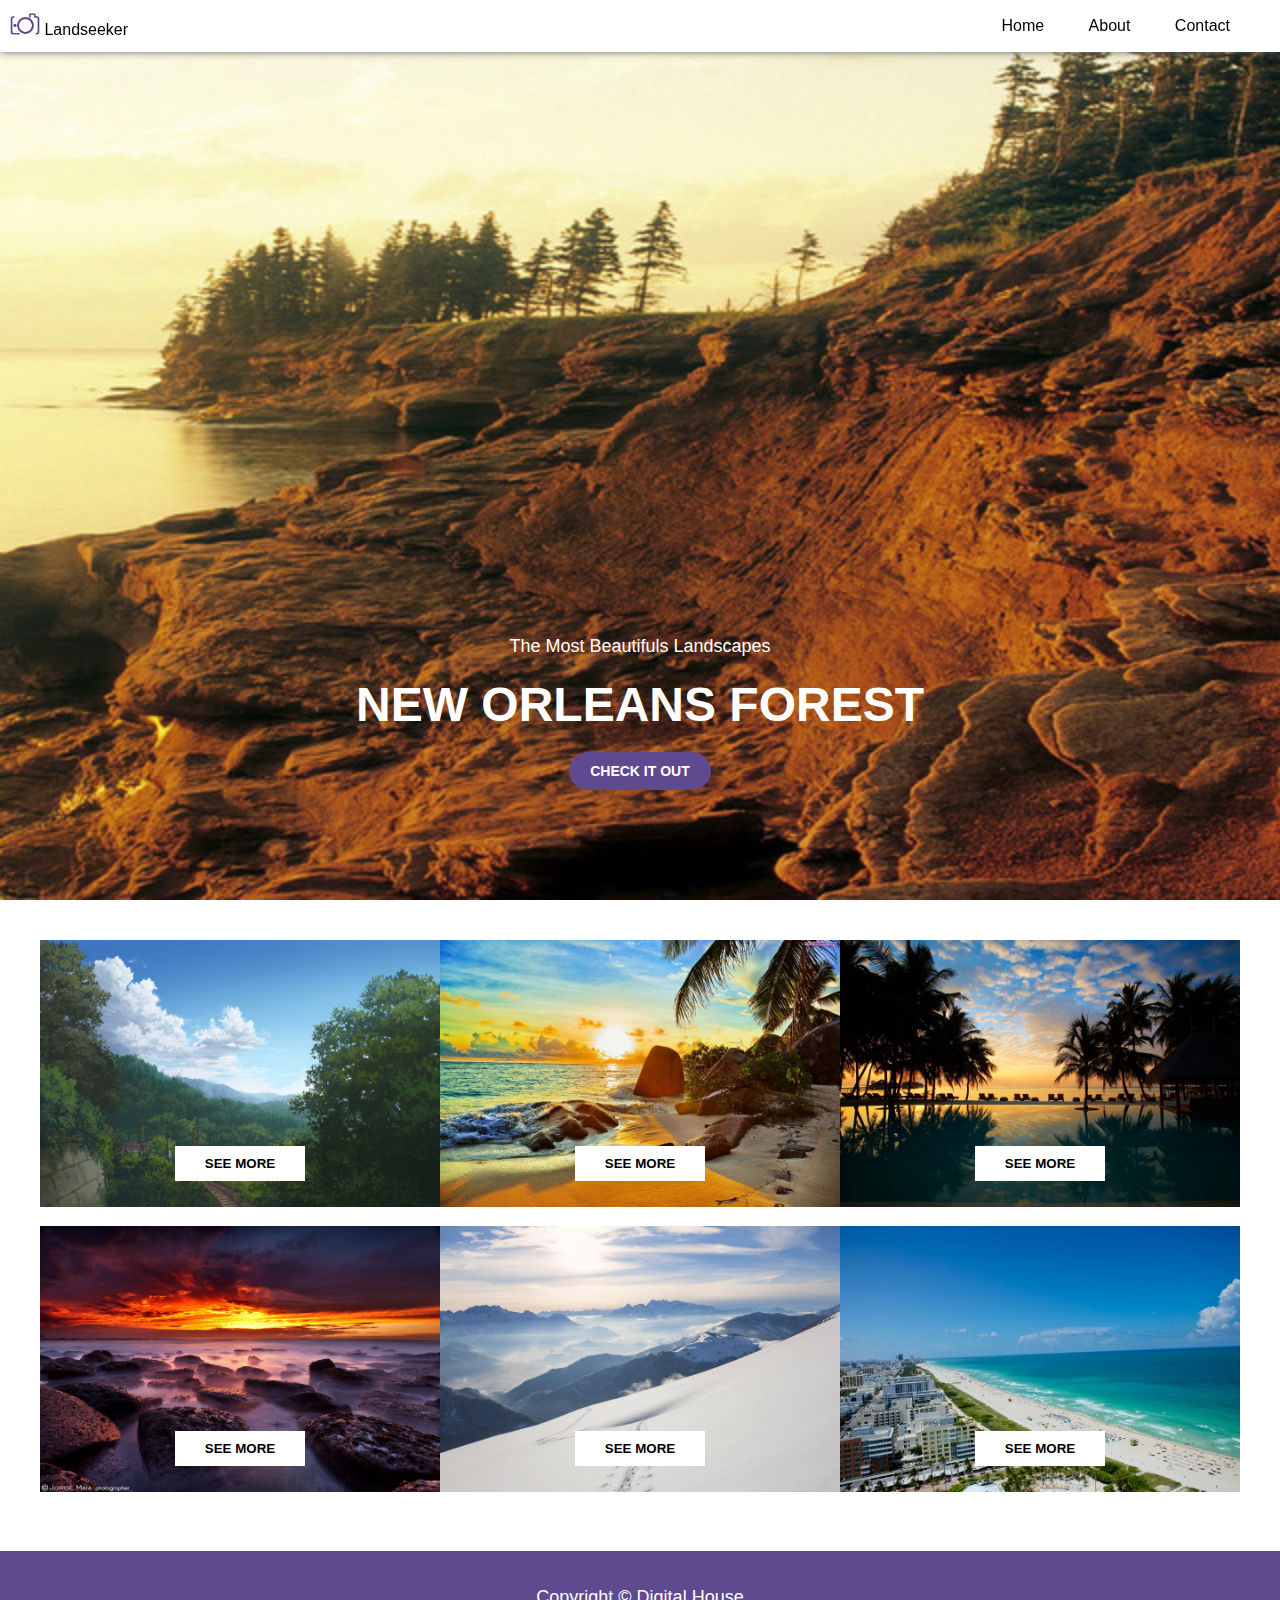
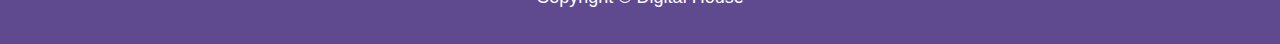
<file: projeto-land/index.html>
<!DOCTYPE html>
<html lang="en">
  <head>
    <meta charset="UTF-8" />
    <meta name="viewport" content="width=device-width, initial-scale=1.0" />
    <meta http-equiv="X-UA-Compatible" content="ie=edge" />

    <link rel="stylesheet" href="./css/base/reset.css" />
    <link rel="stylesheet" href="./css/layouts/style.css" />
    <link rel="stylesheet" href="./css/layouts/header.css" />
    <link rel="stylesheet" href="./css/layouts/mobile.css" />
    <link rel="stylesheet" href="./css/layouts/banners.css" />
    <link rel="stylesheet" href="./css/modules/banner.css" />
    <link rel="stylesheet" href="./css/modules/button.css" />
    <title>Landseeker</title>
  </head>
  <body>
    <header class="header">
      <div class="header__logo">
        <img class="header__img" src="./src/img/logo/logo.png" alt="Logo" />
        <span>Landseeker</span>
      </div>
      <nav class="header__menu">
        <ul class="header__menu-list">
          <li class="header__menu-list-item">
            <a class="header__menu-link" target="_blank" href="#">Home</a>
          </li>
          <li class="header__menu-list-item">
            <a
              class="header__menu-link"
              id="teste"
              href="./about.html"
              >About</a
            >
          </li>
          <li class="header__menu-list-item">
            <a class="header__menu-link" target="_blank" href="./contact.html">Contact</a>
          </li>
        </ul>
      </nav>
      <div class="menu_mobile">
      <input id="menu_hamburguer" type="checkbox" />
        <label for="menu_hamburguer">
          <div class="menu">
            <span class="hamburguer"></span>
          </div>
      </label>
    </div>
    </header>
    <section class="banner-full banner-home">
      <div class="banner__contain">
        <h1 class="banner-title">The Most Beautifuls Landscapes</h1>
        <p class="banner-text">New Orleans Forest</p>
        <button class="banner__text banner__button" title="Clique para ver mais ">Check it out</button>
      </div>
    </section>
    <section class="galeria">
      <div class="galeria-item">
        <img src="./src/img/product/product-1.png" alt="">
        <div class="caixa-botao">
          <button>See More</button>
        </div>
      </div>
      <div class="galeria-item">
        <img src="./src/img/product/product-2.jpg" alt="">
        <div class="caixa-botao">
          <button>See More</button>
        </div>
      </div>
      <div class="galeria-item">
        <img src="./src/img/product/product-3.jpg" alt="">
        <div class="caixa-botao">
          <button>See More</button>
        </div>
      </div>
      
      <div class="galeria-item">
        <img src="./src/img/product/product-4.jpg" alt="">
        <div class="caixa-botao">
          <button>See More</button>
        </div>
      </div>
      <div class="galeria-item">
        <img src="./src/img/product/product-5.jpg" alt="">
        <div class="caixa-botao">
          <button>See More</button>
        </div>
      </div>
      <div class="galeria-item">
        <img src="./src/img/product/product-6.jpg" alt="">
        <div class="caixa-botao">
          <button>See More</button>
        </div>
      </div>

    </section>
    <footer class="footer">
      <span class="footer__text">Copyright &copy; Digital House</span>
    </footer>
    
    <script src="https://ajax.googleapis.com/ajax/libs/jquery/3.3.1/jquery.min.js"></script>
    <script src="js/main.js"></script>
  </body>
</html>
</file>
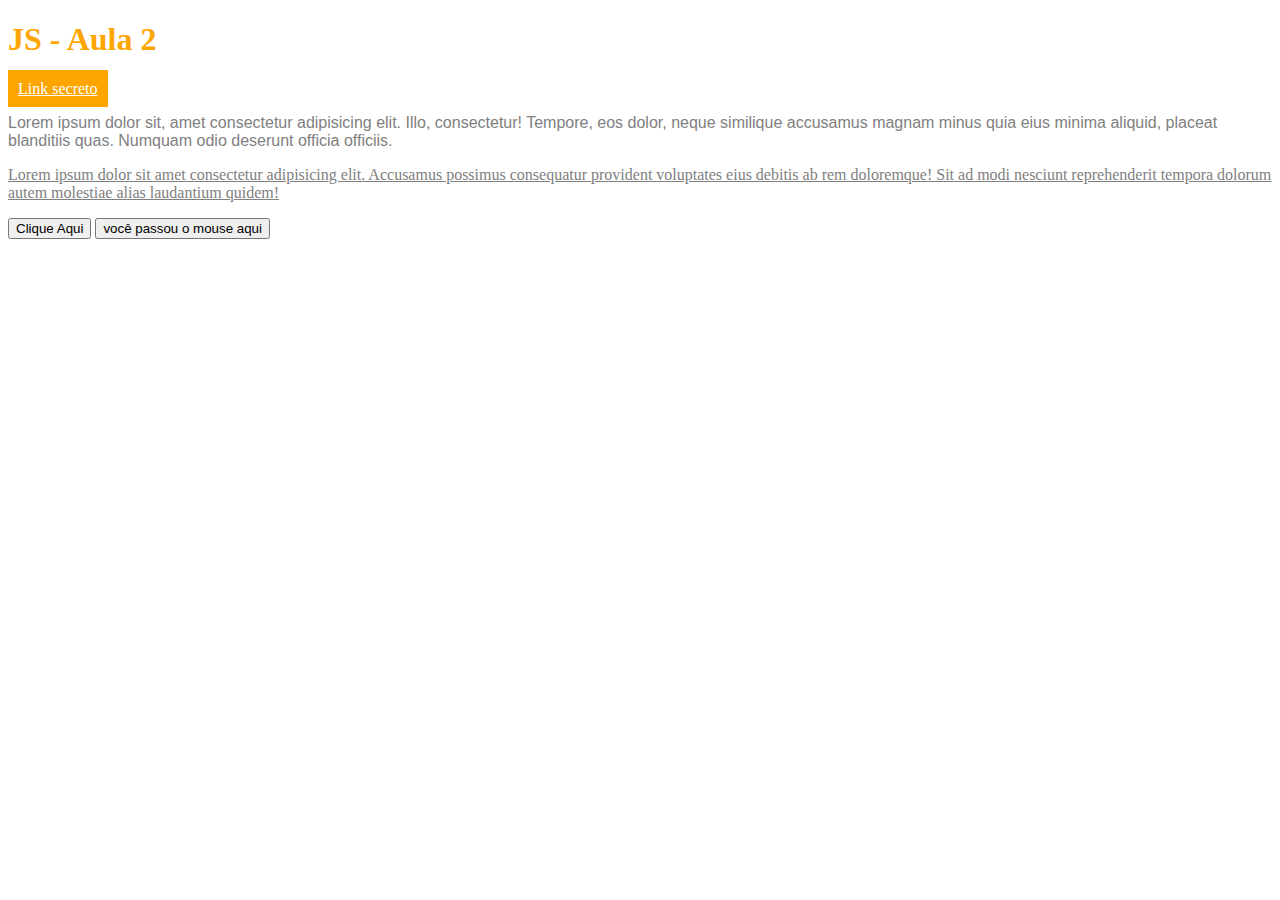
<file: dom_html/exemplo-dom/index.html>
<!DOCTYPE html>
<html lang="en">
<head>
    <meta charset="UTF-8">
    <meta name="viewport" content="width=device-width, initial-scale=1.0">
    <meta http-equiv="X-UA-Compatible" content="ie=edge">
    <title>JS - Aula 2</title>
</head>
<body>
    <h1>JS - Aula 2</h1>
    <a href="http://google.com/">Link secreto</a>
    
    <p class="primeiro-paragrafo">Lorem ipsum dolor sit, amet consectetur adipisicing elit. Illo, consectetur! Tempore, eos dolor, neque similique accusamus magnam minus quia eius minima aliquid, placeat blanditiis quas. Numquam odio deserunt officia officiis.</p>
    <p id="segundo-paragrafo">Lorem ipsum dolor sit amet consectetur adipisicing elit. Accusamus possimus consequatur provident voluptates eius debitis ab rem doloremque! Sit ad modi nesciunt reprehenderit tempora dolorum autem molestiae alias laudantium quidem!</p>
    <button class="botao1"> Clique Aqui</button>
    <button class="botao2"> você passou o mouse aqui</button>

    <script src="main.js"></script>
</body>
</html>
</file>
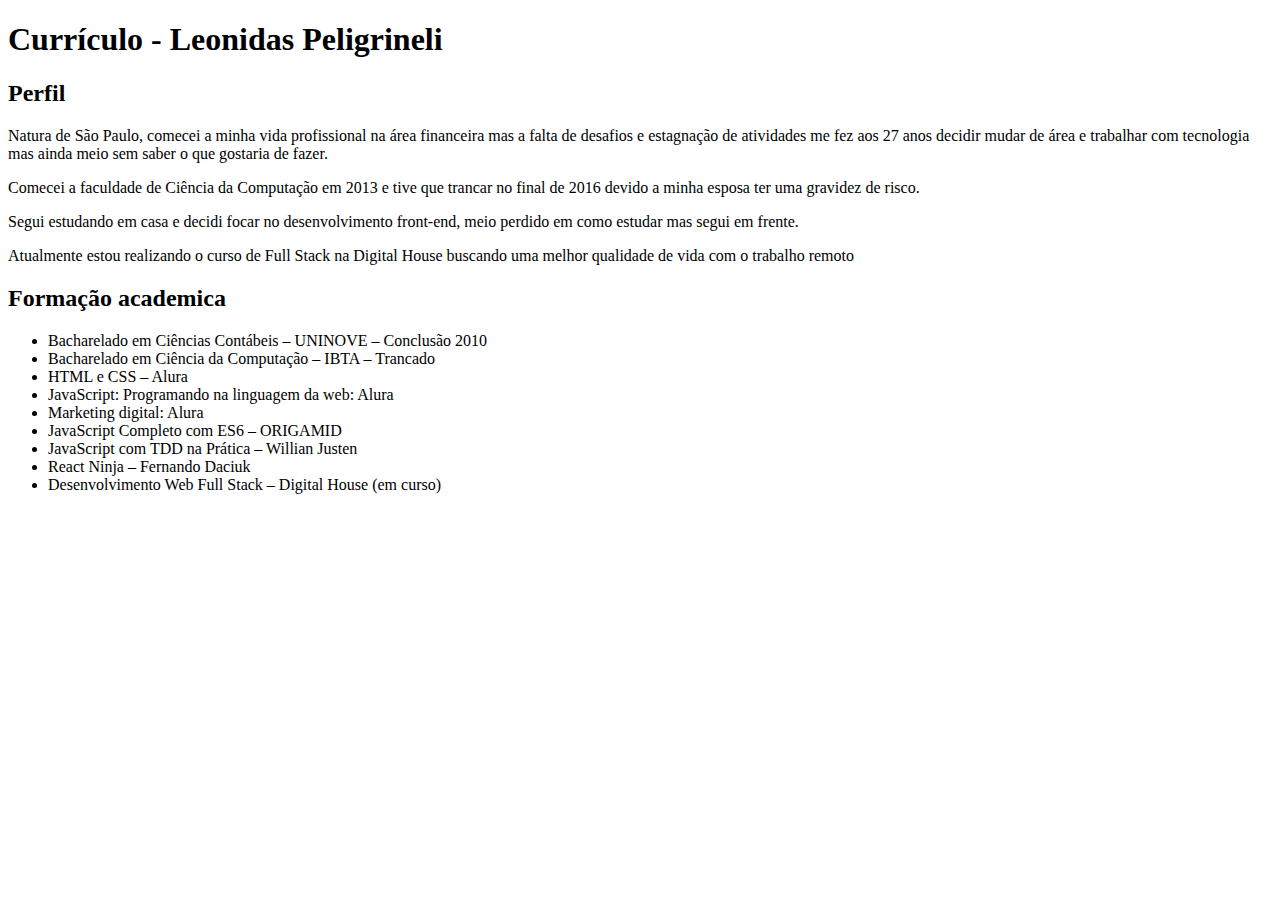
<file: exercicios/execicio_1/index.html>
<!DOCTYPE html>
<html lang="en">
<head>
  <meta charset="UTF-8">
  <meta name="viewport" content="width=device-width, initial-scale=1.0">
  <meta http-equiv="X-UA-Compatible" content="ie=edge">
  <title>CV - Leonidas Peligrineli</title>
</head>
<body>
  <header>
    <h1>Currículo - Leonidas Peligrineli</h1>
  </header>
  <section>
    <h2>Perfil</h2>
    <p>Natura de São Paulo, comecei a minha vida profissional na área financeira mas a falta de desafios e estagnação de atividades me fez aos 27 anos decidir mudar de área e trabalhar com tecnologia mas ainda meio sem saber o que gostaria de fazer.</p>
    <p>Comecei a faculdade de Ciência da Computação em 2013 e tive que trancar no final de 2016 devido a minha esposa ter uma gravidez de risco.</p> 
    <p>Segui estudando em casa e decidi focar no desenvolvimento front-end, meio perdido em como estudar mas segui em frente.</p>
    <p>Atualmente estou realizando o curso de Full Stack na Digital House buscando uma melhor qualidade de vida com o trabalho remoto</p>
  </section>
  <section>
    <h2>Formação academica</h2>
    <ul>
      <li>Bacharelado em Ciências Contábeis – UNINOVE – Conclusão 2010</li>
      <li>Bacharelado em Ciência da Computação – IBTA – Trancado</li>
      <li>HTML e CSS – Alura</li>
      <li>JavaScript: Programando na linguagem da web: Alura</li>
      <li>Marketing digital: Alura</li>
      <li>JavaScript Completo com ES6 – ORIGAMID</li>
      <li>JavaScript com TDD na Prática – Willian Justen</li>
      <li>React Ninja – Fernando Daciuk</li>
      <li>Desenvolvimento Web Full Stack – Digital House (em curso)</li>
    </ul>
  </section>
  <section>
    
  </section>
</body>
</html>
</file>
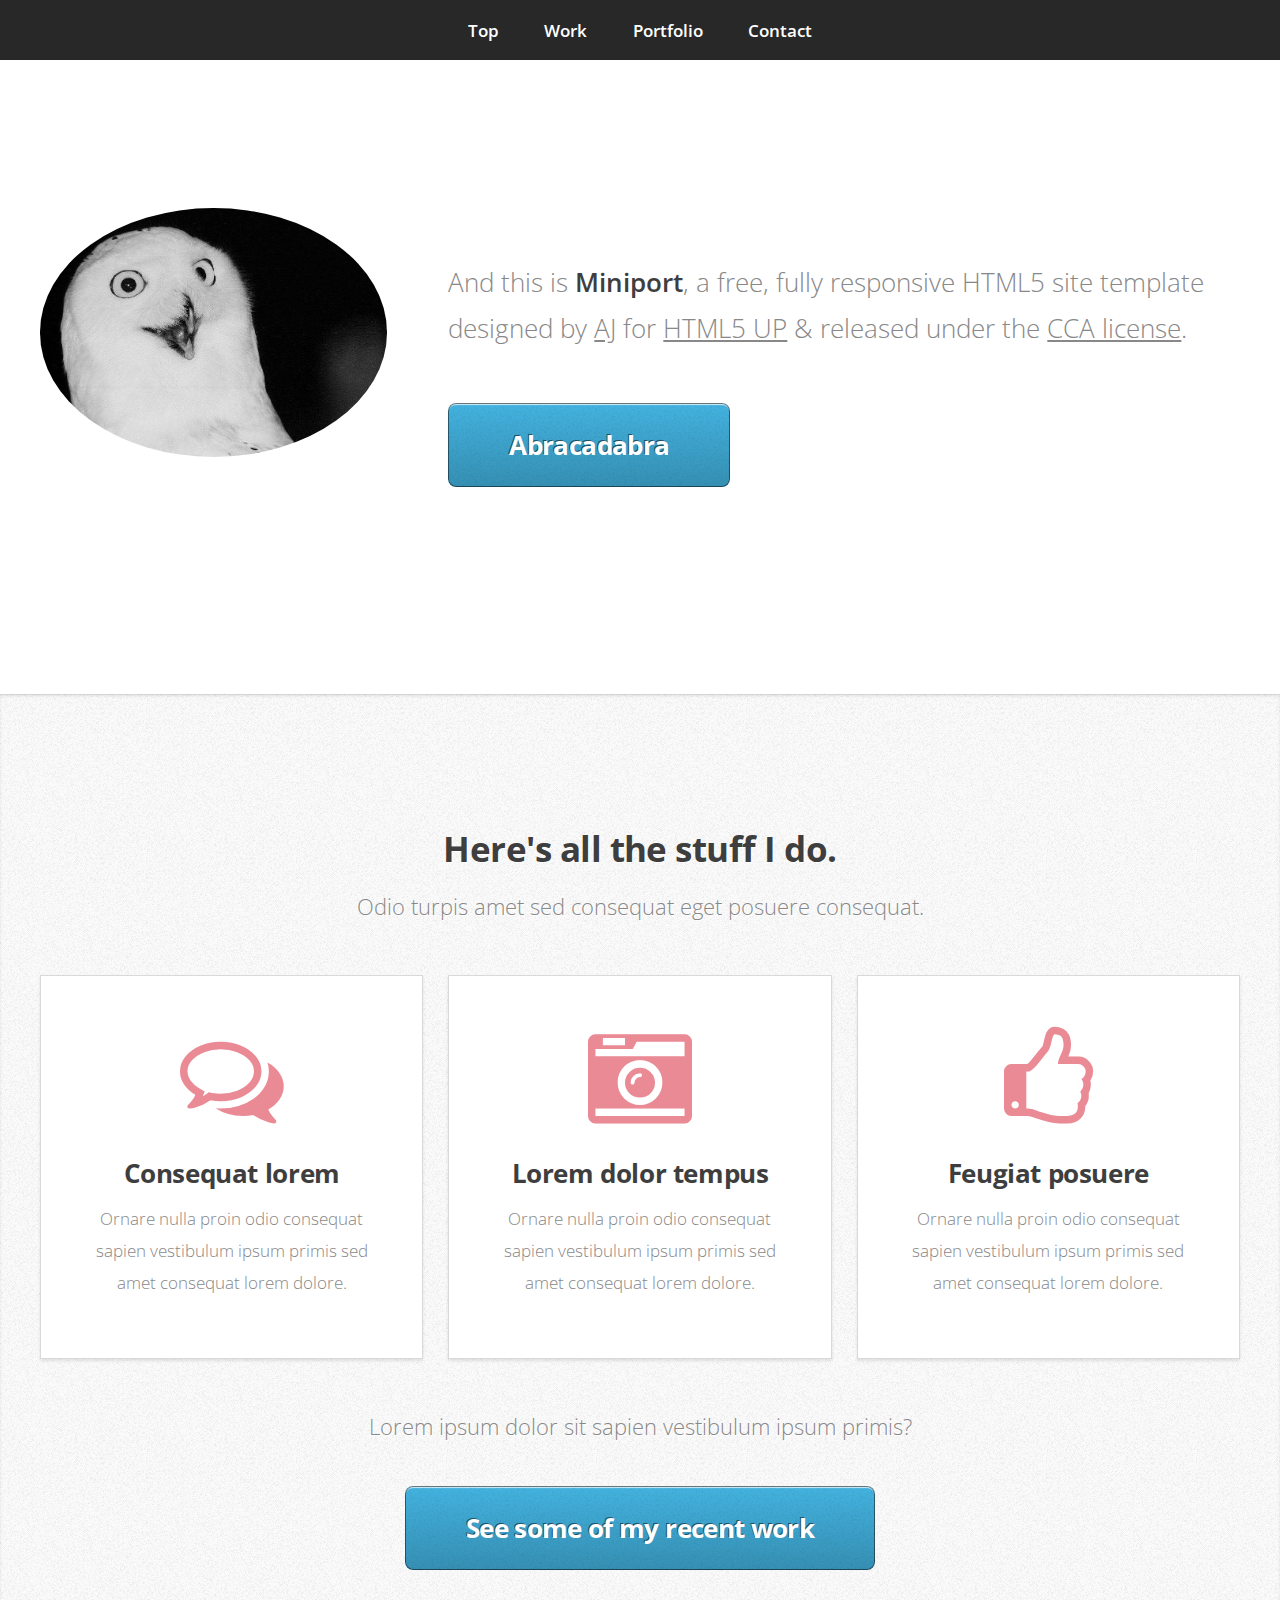
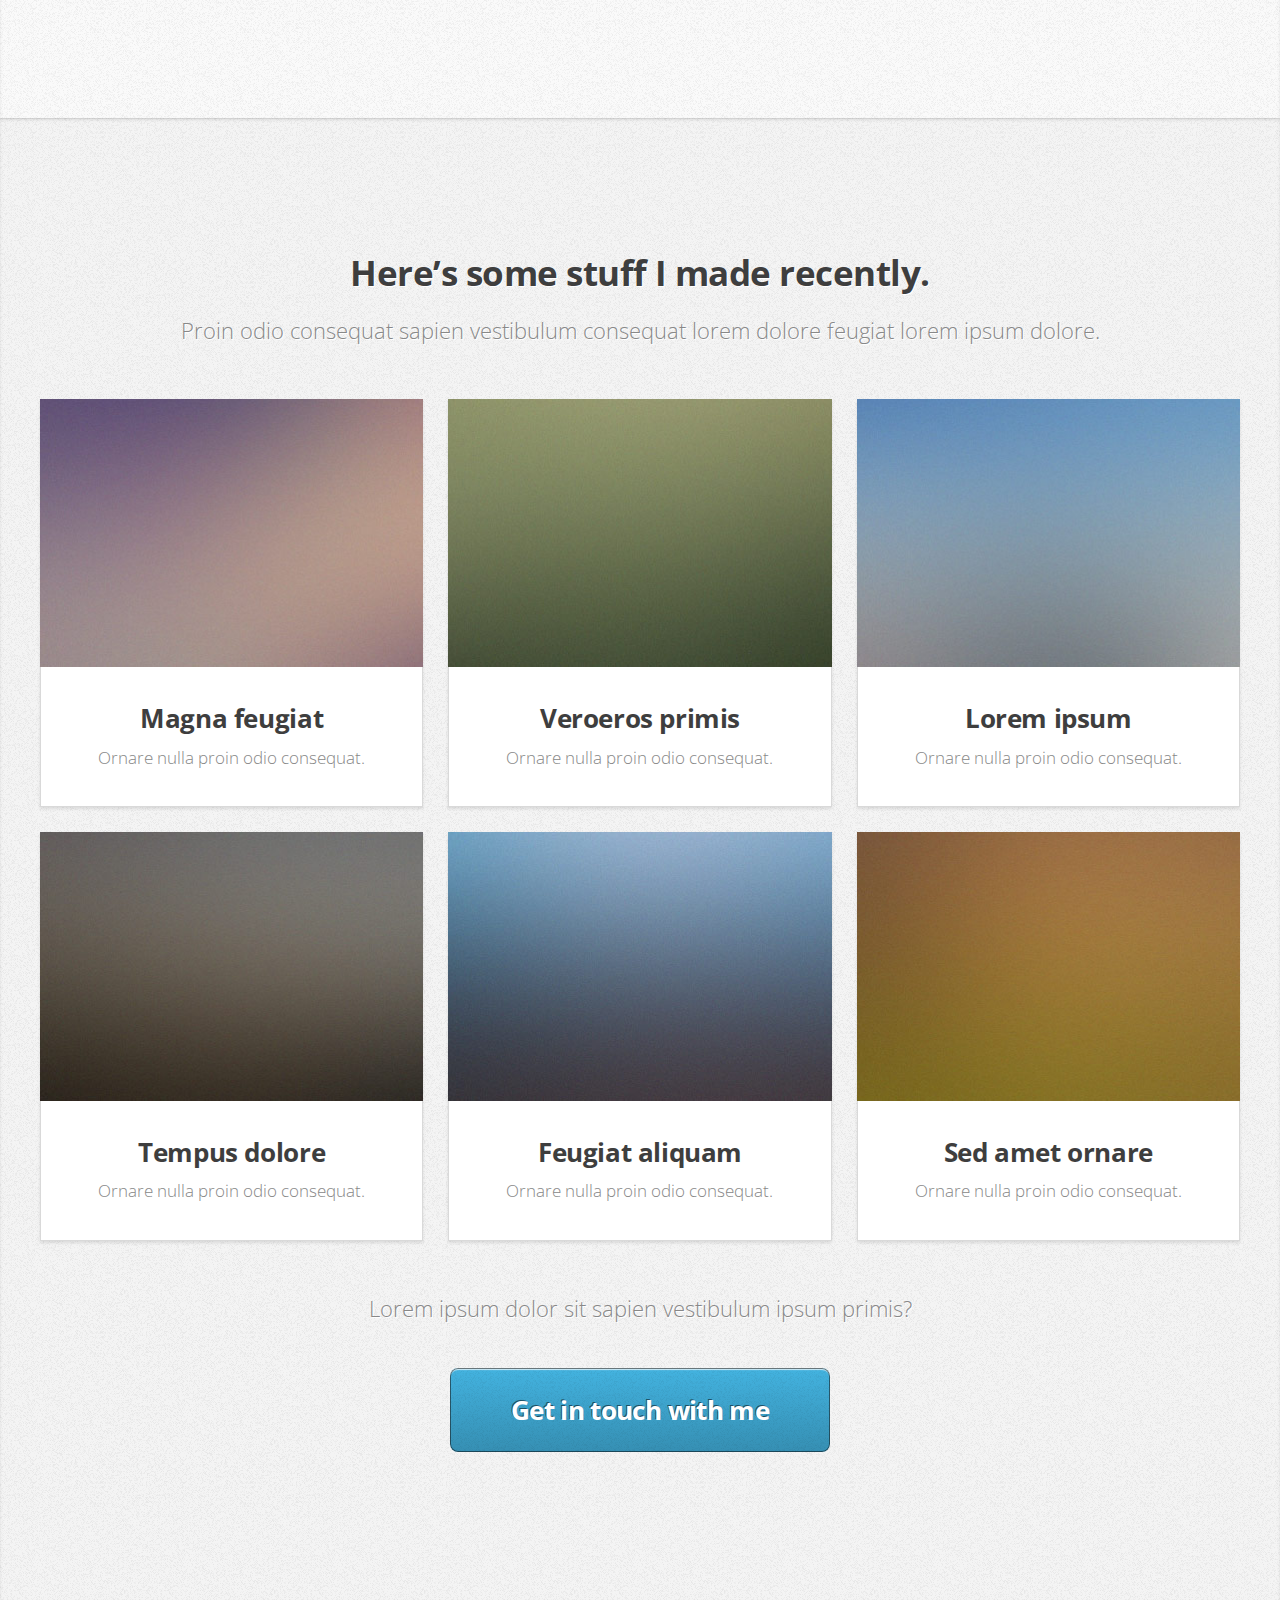
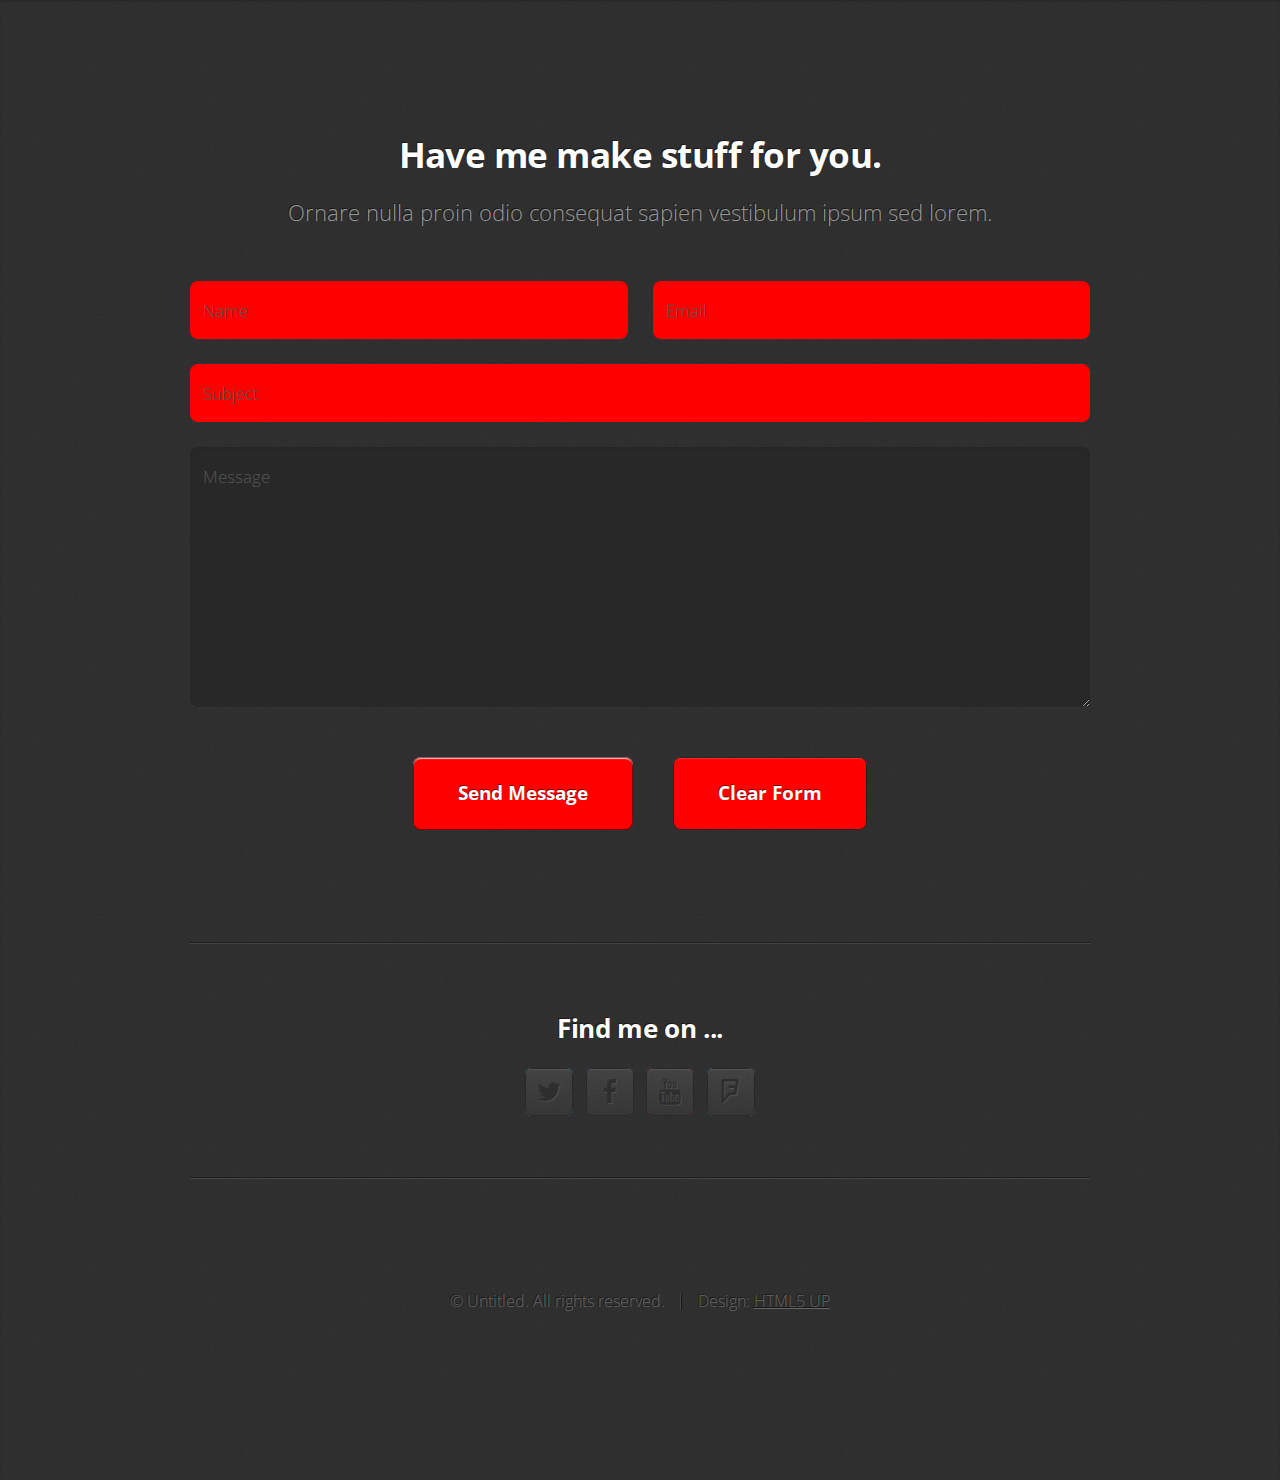
<file: exercicios/exercicio_12/index.html>
<!DOCTYPE HTML>
<!--
	Miniport by HTML5 UP
	html5up.net | @ajlkn
	Free for personal and commercial use under the CCA 3.0 license (html5up.net/license)
-->
<html>
	<head>
		<title>Olá!</title>
		<meta charset="utf-8" />
		<meta name="viewport" content="width=device-width, initial-scale=1" />
		<!--[if lte IE 8]><script src="assets/js/ie/html5shiv.js"></script><![endif]-->
		<link rel="stylesheet" href="assets/css/main.css" />
		<!--[if lte IE 8]><link rel="stylesheet" href="assets/css/ie8.css" /><![endif]-->
		<!--[if lte IE 9]><link rel="stylesheet" href="assets/css/ie9.css" /><![endif]-->
	</head>
	<body>

		<!-- Nav -->
			<nav id="nav">
				<ul class="container">
					<li><a id="top" href="#top">Top</a></li>
					<li><a id="work" href="#work">Work</a></li>
					<li><a id="portfolio" href="#portfolio">Portfolio</a></li>
					<li><a id="contact" href="#contact">Contact</a></li>
				</ul>
			</nav>

		<!-- Home -->
			<div class="wrapper style1 first">
				<article class="container" id="top">
					<div class="row">
						<div class="4u 12u(mobile)">
							<span class="image fit"><img id="lechuza" src="images/pic00.jpg" alt="" /></span>
						</div>
						<div class="8u 12u(mobile)">
							<header>
								<h1 id="titular">Hi. I'm <strong>Jane Doe</strong>.</h1>
							</header>
							<p>And this is <strong>Miniport</strong>, a free, fully responsive HTML5 site template designed by <a href="http://twitter.com/ajlkn">AJ</a> for <a href="http://html5up.net">HTML5 UP</a> &amp; released under the <a href="http://html5up.net/license">CCA license</a>.</p>
							<a href="#work" id="abracadabra" class="button big scrolly">Abracadabra</a>
						</div>
					</div>
				</article>
			</div>

		<!-- Work -->
			<div class="wrapper style2">
				<article id="work">
					<header>
						<h2>Here's all the stuff I do.</h2>
						<p>Odio turpis amet sed consequat eget posuere consequat.</p>
					</header>
					<div class="container">
						<div class="row">
							<div class="4u 12u(mobile)">
								<section class="box style1">
									<span class="icon featured fa-comments-o"></span>
									<h3>Consequat lorem</h3>
									<p>Ornare nulla proin odio consequat sapien vestibulum ipsum primis sed amet consequat lorem dolore.</p>
								</section>
							</div>
							<div class="4u 12u(mobile)">
								<section class="box style1">
									<span class="icon featured fa-camera-retro"></span>
									<h3>Lorem dolor tempus</h3>
									<p>Ornare nulla proin odio consequat sapien vestibulum ipsum primis sed amet consequat lorem dolore.</p>
								</section>
							</div>
							<div class="4u 12u(mobile)">
								<section class="box style1">
									<span class="icon featured fa-thumbs-o-up"></span>
									<h3>Feugiat posuere</h3>
									<p>Ornare nulla proin odio consequat sapien vestibulum ipsum primis sed amet consequat lorem dolore.</p>
								</section>
							</div>
						</div>
					</div>
					<footer>
						<p>Lorem ipsum dolor sit sapien vestibulum ipsum primis?</p>
						<a href="#portfolio" class="button big scrolly">See some of my recent work</a>
					</footer>
				</article>
			</div>

		<!-- Portfolio -->
			<div class="wrapper style3">
				<article id="portfolio">
					<header>
						<h2>Here’s some stuff I made recently.</h2>
						<p>Proin odio consequat  sapien vestibulum consequat lorem dolore feugiat lorem ipsum dolore.</p>
					</header>
					<div class="container">
						<div class="row">
							<div class="4u 12u(mobile)">
								<article id="caja1" class="box style2">
									<a href="#" class="image featured"><img src="images/pic01.jpg" alt="" /></a>
									<h3><a href="#">Magna feugiat</a></h3>
									<p>Ornare nulla proin odio consequat.</p>
								</article>
							</div>
							<div class="4u 12u(mobile)">
								<article class="box style2">
									<a href="#" class="image featured"><img src="images/pic02.jpg" alt="" /></a>
									<h3><a href="#">Veroeros primis</a></h3>
									<p>Ornare nulla proin odio consequat.</p>
								</article>
							</div>
							<div class="4u 12u(mobile)">
								<article class="box style2">
									<a href="#" class="image featured"><img src="images/pic03.jpg" alt="" /></a>
									<h3><a href="#">Lorem ipsum</a></h3>
									<p>Ornare nulla proin odio consequat.</p>
								</article>
							</div>
						</div>
						<div class="row">
							<div class="4u 12u(mobile)">
								<article class="box style2">
									<a href="#" class="image featured"><img src="images/pic04.jpg" alt="" /></a>
									<h3><a href="#">Tempus dolore</a></h3>
									<p>Ornare nulla proin odio consequat.</p>
								</article>
							</div>
							<div class="4u 12u(mobile)">
								<article class="box style2">
									<a href="#" class="image featured"><img src="images/pic05.jpg" alt="" /></a>
									<h3><a href="#">Feugiat aliquam</a></h3>
									<p>Ornare nulla proin odio consequat.</p>
								</article>
							</div>
							<div class="4u 12u(mobile)">
								<article class="box style2">
									<a href="#" class="image featured"><img src="images/pic06.jpg" alt="" /></a>
									<h3><a href="#">Sed amet ornare</a></h3>
									<p>Ornare nulla proin odio consequat.</p>
								</article>
							</div>
						</div>
					</div>
					<footer>
						<p>Lorem ipsum dolor sit sapien vestibulum ipsum primis?</p>
						<a href="#contact" class="button big scrolly">Get in touch with me</a>
					</footer>
				</article>
			</div>

		<!-- Contact -->
			<div class="wrapper style4">
				<article id="contact" class="container 75%">
					<header>
						<h2>Have me make stuff for you.</h2>
						<p>Ornare nulla proin odio consequat sapien vestibulum ipsum sed lorem.</p>
					</header>
					<div>
						<div class="row">
							<div class="12u">
								<form method="post" url="http://www.digitalhouse.com" class="formulario">
									<div>
										<div class="row">
											<div class="6u 12u(mobile)">
												<input type="text" name="name" id="name" placeholder="Name" />
											</div>
											<div class="6u 12u(mobile)">
												<input type="text" name="email" id="email" placeholder="Email" />
											</div>
										</div>
										<div class="row">
											<div class="12u">
												<input type="text" name="subject" id="subject" placeholder="Subject" />
											</div>
										</div>
										<div class="row">
											<div class="12u">
												<textarea name="message" id="message" placeholder="Message"></textarea>
											</div>
										</div>
										<div class="row 200%">
											<div class="12u">
												<ul class="actions">
													<li><input type="submit" value="Send Message" /></li>
													<li><input type="reset" value="Clear Form" class="alt" /></li>
												</ul>
											</div>
										</div>
									</div>
								</form>
							</div>
						</div>
						<div class="row">
							<div class="12u">
								<hr />
								<h3>Find me on ...</h3>
								<ul class="social">
									<li><a href="https://twitter.com/_digitalhouse?lang=es" class="icon fa-twitter"><span class="label">Twitter</span></a></li>
									<li><a href="https://es-la.facebook.com/digitalhouse.edu/" class="icon fa-facebook"><span class="label">Facebook</span></a></li>
									<li><a href="http://www.google.com.ar" class="icon fa-youtube"><span></span></a></li>
									<li><a href="#" class="icon fa-foursquare"><span></span></a></li>
									<!--
									<li><a href="#" class="icon fa-rss"><span>RSS</span></a></li>
									<li><a href="#" class="icon fa-instagram"><span>Instagram</span></a></li>
									<li><a href="#" class="icon fa-foursquare"><span>Foursquare</span></a></li>
									<li><a href="#" class="icon fa-skype"><span>Skype</span></a></li>
									<li><a href="#" class="icon fa-soundcloud"><span>Soundcloud</span></a></li>
									<li><a href="#" class="icon fa-youtube"><span>YouTube</span></a></li>
									<li><a href="#" class="icon fa-blogger"><span>Blogger</span></a></li>
									<li><a href="#" class="icon fa-flickr"><span>Flickr</span></a></li>
									<li><a href="#" class="icon fa-vimeo"><span>Vimeo</span></a></li>
									-->
								</ul>
								<hr />
							</div>
						</div>
					</div>
					<footer>
						<ul id="copyright">
							<li>&copy; Untitled. All rights reserved.</li><li>Design: <a href="http://html5up.net">HTML5 UP</a></li>
						</ul>
					</footer>
				</article>
			</div>

		<!-- Scripts -->
			<script src="assets/js/jquery.min.js"></script>
			<script src="assets/js/jquery.scrolly.min.js"></script>
			<script src="assets/js/skel.min.js"></script>
			<script src="assets/js/skel-viewport.min.js"></script>
			<script src="assets/js/util.js"></script>
			<!--[if lte IE 8]><script src="assets/js/ie/respond.min.js"></script><![endif]-->
			<script src="assets/js/main.js"></script>

	</body>
</html>
</file>
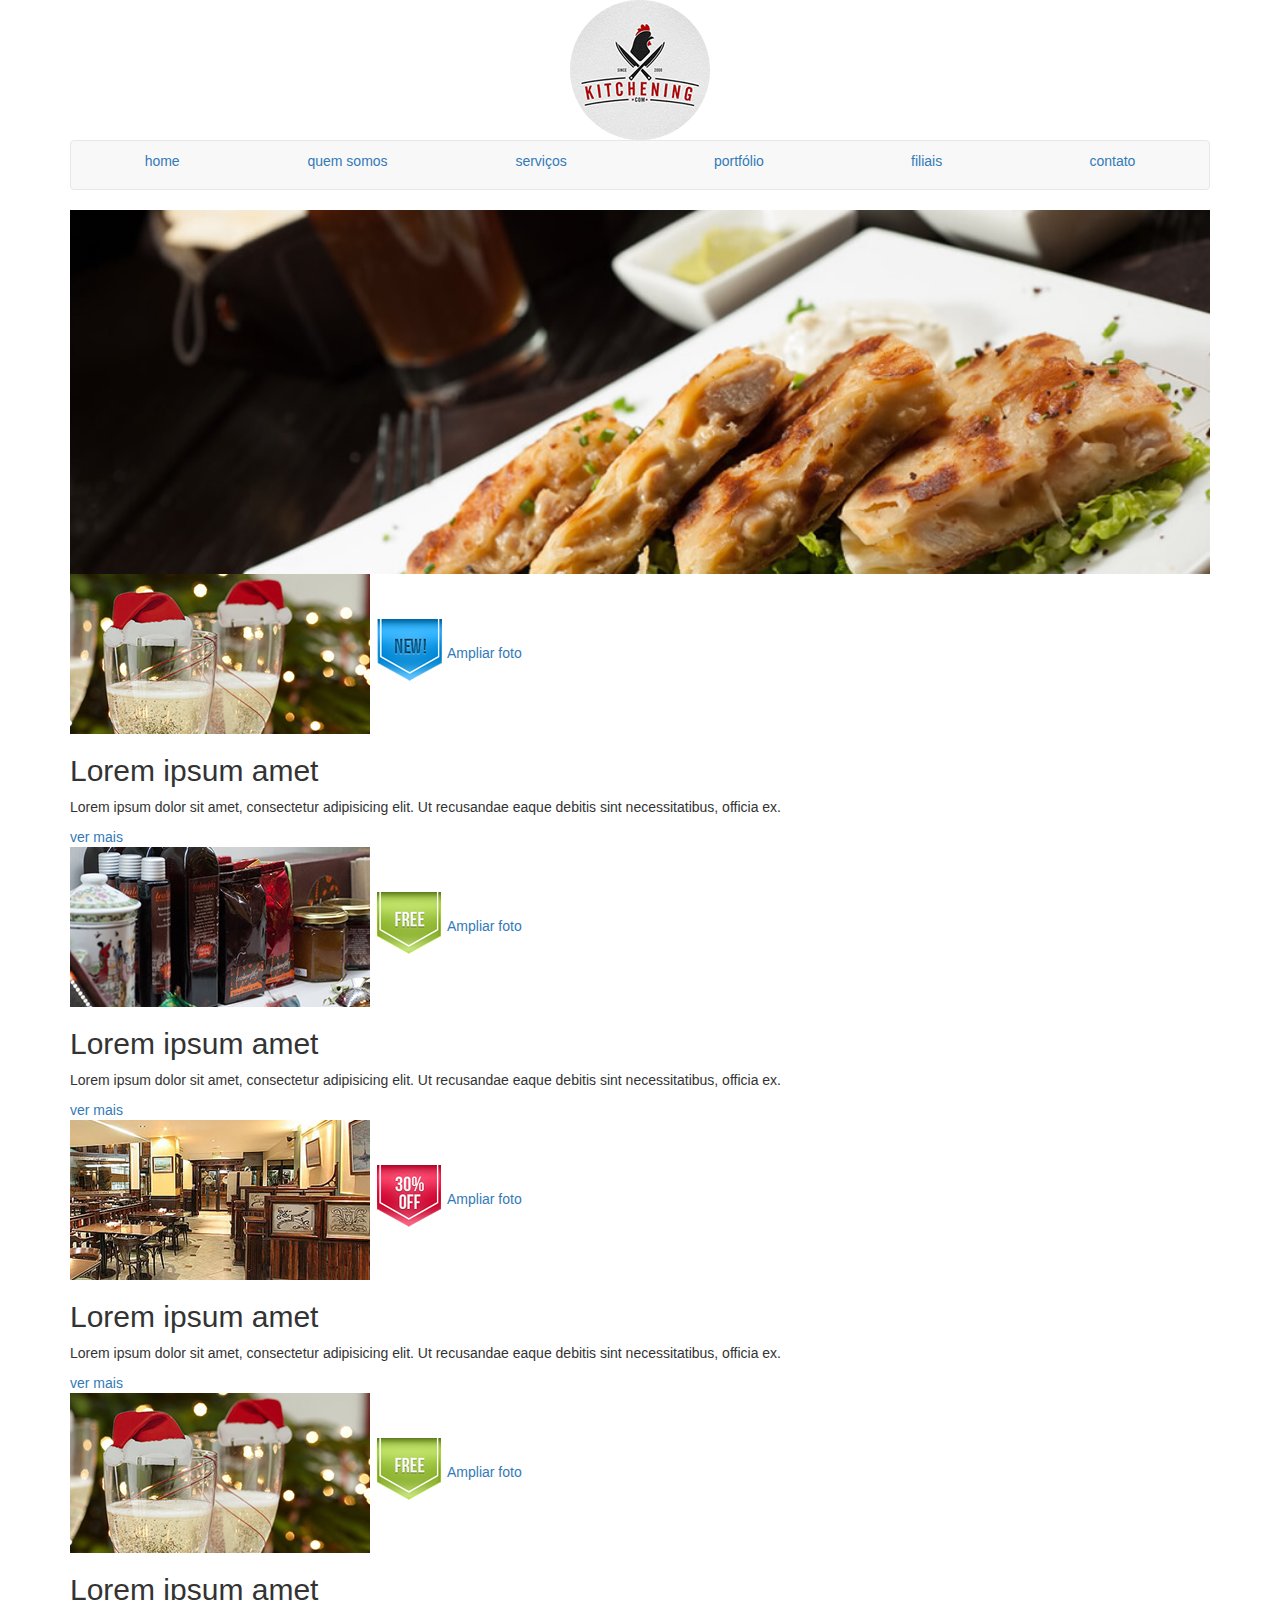
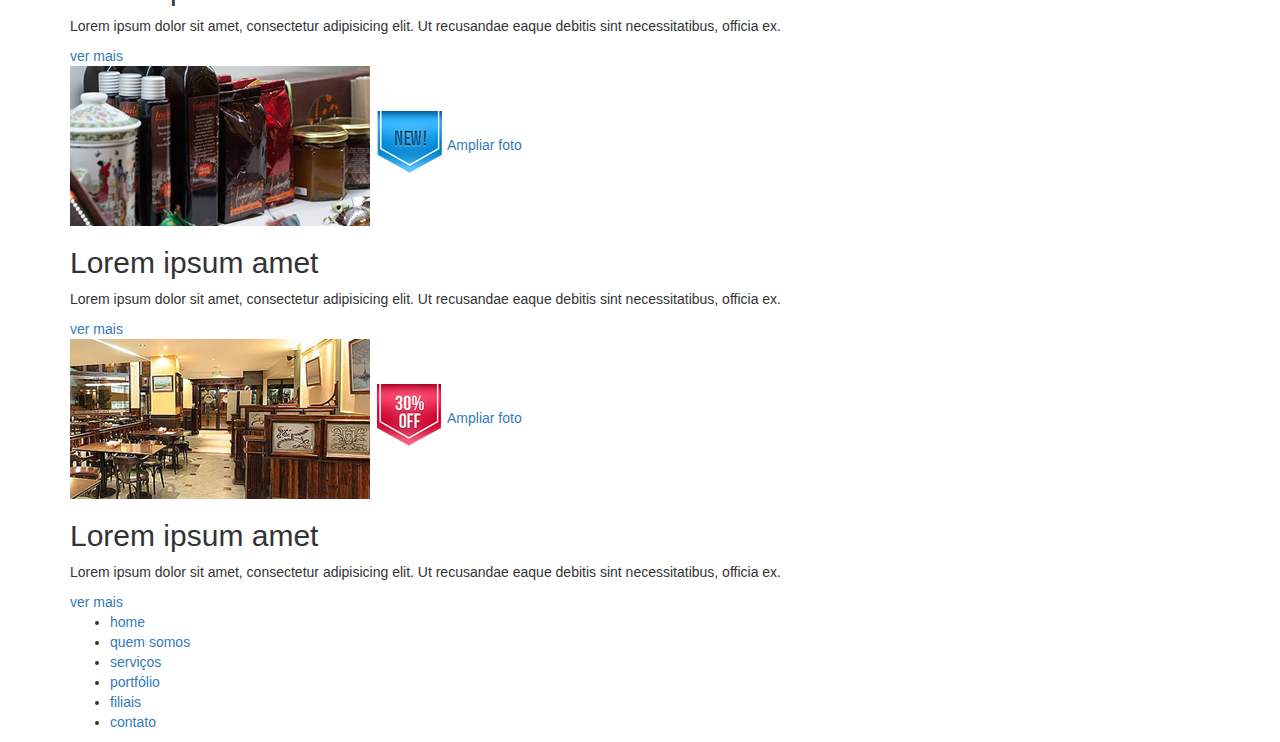
<file: projeto_kitchening/kitchening/public_html/index.html>
<!DOCTYPE html>
<html>
	<head>
		<meta charset="utf-8">
		<link rel="stylesheet" href="https://maxcdn.bootstrapcdn.com/bootstrap/3.3.7/css/bootstrap.min.css" integrity="sha384-BVYiiSIFeK1dGmJRAkycuHAHRg32OmUcww7on3RYdg4Va+PmSTsz/K68vbdEjh4u" crossorigin="anonymous">
		<link rel="stylesheet" href="css/style.css">
		<title>Responsive Web Design</title>
	</head>
	<body>

	<div class="container">

		<!-- cabecera -->
		<header class="main-header">
			<div class="col-12">
				<img src="src/images/logo.jpg" alt="logotipo" class="img-responsive center-block img-circle logo">
			</div>
			<a href="#" class="toggle-nav">
				<span class="fa fa-bars"></span>
			</a>

			<nav class="navbar navbar-default main-nav">
				<ul class="nav nav-pills nav-justified">
					<li><a href="#">home</a></li>
					<li><a href="#">quem somos</a></li>
					<li><a href="#">serviços</a></li>
					<li><a href="#">portfólio</a></li>
					<li><a href="#">filiais</a></li>
					<li><a href="#">contato</a></li>
				</u>
			</nav>
		</header>

		<!-- banner -->
		<section class="banner col-12">
			<img src="src/images/img-banner.jpg" alt="banner" class="img-responsive banner-img">
		</section>

		<!-- productos -->
		<section class="vip-products">
			<article class="product">
				<div class="photo-container">
					<img class="photo" src="src/images/img-pdto-1.jpg" alt="pdto 01">
					<img class="special" src="src/images/img-nuevo.png" alt="plato nuevo">
					<a class="zoom" href="#">Ampliar foto</a>
				</div>
				<h2>Lorem ipsum amet</h2>
				<p>Lorem ipsum dolor sit amet, consectetur adipisicing elit. Ut recusandae eaque debitis sint necessitatibus, officia ex.</p>
				<a class="more" href="#">ver mais</a>
			</article>
			<article class="product">
				<div class="photo-container">
					<img class="photo" src="src/images/img-pdto-2.jpg" alt="pdto 02">
					<img class="special" src="src/images/img-gratis.png" alt="gratis más de 3">
					<a class="zoom" href="#">Ampliar foto</a>
				</div>
				<h2>Lorem ipsum amet</h2>
				<p>Lorem ipsum dolor sit amet, consectetur adipisicing elit. Ut recusandae eaque debitis sint necessitatibus, officia ex.</p>
				<a class="more" href="#">ver mais</a>
			</article>
			<article class="product">
				<div class="photo-container">
					<img class="photo" src="src/images/img-pdto-3.jpg" alt="pdto 03">
					<img class="special" src="src/images/img-descuento.png" alt="descuento efectivo">
					<a class="zoom" href="#">Ampliar foto</a>
				</div>
				<h2>Lorem ipsum amet</h2>
				<p>Lorem ipsum dolor sit amet, consectetur adipisicing elit. Ut recusandae eaque debitis sint necessitatibus, officia ex.</p>
				<a class="more" href="#">ver mais</a>
			</article>
			<article class="product">
				<div class="photo-container">
					<img class="photo" src="src/images/img-pdto-1.jpg" alt="pdto 01">
					<img class="special" src="src/images/img-gratis.png" alt="gratis más de 3">
					<a class="zoom" href="#">Ampliar foto</a>
				</div>
				<h2>Lorem ipsum amet</h2>
				<p>Lorem ipsum dolor sit amet, consectetur adipisicing elit. Ut recusandae eaque debitis sint necessitatibus, officia ex.</p>
				<a class="more" href="#">ver mais</a>
			</article>
			<article class="product">
				<div class="photo-container">
					<img class="photo" src="src/images/img-pdto-2.jpg" alt="pdto 02">
					<img class="special" src="src/images/img-nuevo.png" alt="plato nuevo">
					<a class="zoom" href="#">Ampliar foto</a>
				</div>
				<h2>Lorem ipsum amet</h2>
				<p>Lorem ipsum dolor sit amet, consectetur adipisicing elit. Ut recusandae eaque debitis sint necessitatibus, officia ex.</p>
				<a class="more" href="#">ver mais</a>
			</article>
			<article class="product">
				<div class="photo-container">
					<img class="photo" src="src/images/img-pdto-3.jpg" alt="pdto 03">
					<img class="special" src="src/images/img-descuento.png" alt="descuento efectivo">
					<a class="zoom" href="#">Ampliar foto</a>
				</div>
				<h2>Lorem ipsum amet</h2>
				<p>Lorem ipsum dolor sit amet, consectetur adipisicing elit. Ut recusandae eaque debitis sint necessitatibus, officia ex.</p>
				<a class="more" href="#">ver mais</a>
			</article>
		</section>

		<footer class="main-footer">
			<ul>
				<li><a href="#">home</a></li>
				<li><a href="#">quem somos</a></li>
				<li><a href="#">serviços</a></li>
				<li><a href="#">portfólio</a></li>
				<li><a href="#">filiais</a></li>
				<li><a href="#">contato</a></li>
			</ul>
		</footer>
	</div>

	</body>
</html>
</file>
<file: projeto-land/css/layouts/style.css>
:root {
  --color-primary: #5f4a90;
}

*::-moz-selection {
  background-color: var(--color-primary);
  color: #fff;
}

*::selection {
  background-color: var(--color-primary);
  color: #fff;
}

body {
  font-family: Arial, Helvetica, sans-serif;
}

.standart-contain {
  padding: 40px 20px;
  height: 100vh;
  color: red;
}

.standart-contain .video-about {
  width: 45%;
  display: inline-block;
  padding: 30px;
}

.standart-contain .video-about .video{
  width: 100%;
}

.standart-contain .standart-contain-text {
  width: 54%;
  display: inline-block;
  vertical-align: top;
  padding: 40px;
}

.audio-about {
  background-color: #f1f3f4;
  border-top: 1px solid #dcdcdc;
  text-align: center;
  padding: 10vh;
}

.audio-about p {
  text-transform: uppercase;
  font-size: 18px;
}

.footer {
  background-color: var(--color-primary);
  color: #fff;
  text-align: center;
  padding: 4vh;
  font-size: 18px;
}

/* Contact */

.contact-page {
	background: url('../src/img/bg.jpg') no-repeat center;
	background-size: cover;
	min-height: 100vh;
}

#contact {
  position: absolute;
  top: 50%;
  left: 50%;
	border: 1px solid var(--color-primary);
	padding: 40px;
	width: 500px;
	border-radius: 10px;
	margin: 0 auto;
	background-color: rgba(255,255,255,0.9);
	transform: translate3d(-50%, -50%, 0)
}

#contact input:not([type="checkbox"]),
#contact textarea {
	width: 100%;
	border: 1px solid var(--color-primary);
	border-radius: 15px;
	padding: 5px;
  background-color: transparent;
  outline: none;
}

#contact input:not([type="checkbox"]):focus,
#contact textarea:focus {
  border: 2px solid var(--color-primary);
  transition: all ease .2s;
}


#contact textarea {
	resize: none;
	height: 100px;
}

#contact h1 {
	text-align: center;
}

.galeria {
  padding: 40px;
  display: flex;
  justify-content: space-around;
  flex-wrap: wrap;

}

.galeria-item {
  width: 400px;
  position: relative;
  display: inline-block;
  overflow: hidden;
  margin-bottom: 15px;
}

.galeria-item img {
  width: 100%;
  transition: all linear .2s;
}

.galeria-item--zoom img {
  transform: scale(1.5);
  transition: all linear .2s;
}

.galeria-item .caixa-botao {
  position: absolute;
  bottom: 30px;
  left: 0;
  width: 100%;
  text-align: center;
}
</file>
<file: projeto-land/css/layouts/header.css>
:root {
  --color-primary: #5f4a90;
}

.header {
  position: fixed;
  width: 100%;
	background-color:#fff;;
  box-shadow: 0 0 8px 0 #676565;
  display: flex;
  align-items: center;
  justify-content: space-between;
  width: 100%;
  padding: 10px;
  z-index: 2;
}

.menu,
.menu_mobile {
  display: none;
}

.header__img {
  width: 30px;
}

.header__logo,
.header__menu,
.header__menu-list-item {
  display: inline-block;
}

.header__menu {
  float: right;
  margin: 0;
}

nav ul {
  list-style: none;
  margin: 0;
}

nav ul li{
  padding-right: 40px;
}

nav ul li a{
  color: #000;
  text-decoration: none;
  overflow: hidden;
}

nav ul li a:before,
nav ul li a:after{
  content: '';
  display: block;
  height: 2px;
}

nav ul li a:after {
  transform: translateX(-50%);
  margin-top: 5px; 
}

nav ul li a:hover:after {
  transform: translateX(50%);
  transition: all ease-out .2s;
  background-color: var(--color-primary);
}

nav ul li a:before {
  transform: translateX(50%);
  margin-bottom: 5px;
}

nav ul li a:hover:before {
  transform: translateX(-50%);
  transition: all ease-out .2s;
  background-color: var(--color-primary);
}
</file>
<file: projeto-land/css/layouts/mobile.css>
@media (max-width: 576px) {
  .menu_mobile,
  .menu {
    display: block;
  }

  .hamburguer {
    height: 2px;
    width: 18px;
    background-color: #000;
    margin-right: 10px;
    position: relative;
    display: block;
    transition: all ease 0.5s;
  }

  .hamburguer:before,
  .hamburguer:after {
    content: "";
    display: block;
    height: 2px;
    width: 27px;
    position: absolute;
    bottom: 8px;
    background-color: #000;
    transition: all ease 0.5s;
  }

  .hamburguer:before {
    top: -8px;
  }

  .hamburguer:after {
    bottom: -8px;
  }

  input {
    display: none;
  }

  input:checked ~ label .hamburguer {
    transform: rotate(45deg);
    width: 27px;
  }

  input:checked ~ label .hamburguer:before {
    transform: rotate(90deg);
    top: 0;
  }

  input:checked ~ label .hamburguer:after {
    transform: rotate(90deg);
    bottom: 0;
  }

  .header__menu {
    display: block;
  }
}
</file>
<file: projeto-land/css/layouts/banners.css>
.banner-full {
  display: flex;
  align-items: flex-end;
  justify-content: center;
  height: 100vh;
}
</file>
<file: projeto-land/css/modules/banner.css>
.banner-full.banner-home {
  background: url('../../src/img/banner.jpg') no-repeat center top fixed;
  background-size: cover;
}

.banner-full .banner__contain {
  text-align: center;
  margin-bottom: 110px;
}

.banner-text {
  margin-bottom: 15px;
  color: #fff;
  text-transform: uppercase;
  color: #fff;
  font-size: 48px;
  font-weight: bold;
  margin: 20px 0;

}

.banner-about {
  background-image: url("../../src/img/about-banner.jpg");
  background-repeat: no-repeat;
  background-size: cover;
  color: #fff;
  height: 40vh;
  line-height: 40vh;
  text-align: center;
  text-transform: uppercase;
}

.banner-title{
  font-size: 18px;
  color: #fff;
  font-weight: normal;
}
</file>
<file: projeto-land/css/modules/button.css>
.banner__button {
  background-color: var(--color-primary);
  border: 1px solid var(--color-primary);
  color: #fff;
  border-radius: 50px;
  font-size: 14px;
  font-weight: bold;
  padding: 10px 20px;
  text-transform: uppercase;
  transition: all ease .5s;
}

section button:hover {
  background-color: #fff;
  color:#000;
  transition: all ease .5s;
}

.contact__button {
	display: block;
  background-color: var(--color-primary);
  border: 1px solid var(--color-primary);
  color: #fff;
  border-radius: 50px;
  font-size: 14px;
  font-weight: bold;
  padding: 10px 20px;
  text-transform: uppercase;
	transition: all ease .5s;
	float: right;
}

.contact__button:hover {
  background-color: #fff;
  color:#000;
  transition: all ease .5s;
}

.galeria-item .caixa-botao button{
  background-color: #fff;
  color: #000;
  text-transform: uppercase;
  padding: 10px 30px;
  border: none;
  font-weight: bold;
  cursor: pointer;
  transition: all ease-in-out .4s;
}

.galeria-item .caixa-botao button:hover {
  background-color: var(--color-primary);
  color: #fff;
}
</file>
<file: exercicios/exercicio_12/assets/css/ie8.css>
/*
	Miniport by HTML5 UP
	html5up.net | @ajlkn
	Free for personal and commercial use under the CCA 3.0 license (html5up.net/license)
*/

/* Basic */

	form input[type=text],
	form input[type=password],
	form select,
	form textarea {
		position: relative;
		-ms-behavior: url("assets/js/ie/PIE.htc");
	}

	input[type="button"],
	input[type="submit"],
	input[type="reset"],
	button,
	.button {
		position: relative;
		-ms-behavior: url("assets/js/ie/PIE.htc");
	}

/* Section/Article */

	section > .last-child,
	article > .last-child,
	section.last-child,
	article.last-child {
		margin-bottom: 0;
	}

/* Box */

	.box {
		border: solid 1px #ddd;
	}

/* List */

	ul.social li a {
		position: relative;
		top: 0 !important;
		overflow: hidden;
		-ms-behavior: url("assets/js/ie/PIE.htc");
	}

		ul.social li a:before {
			background: none;
		}

/* Wrappers */

	.wrapper {
		border-top: solid 1px #ddd;
	}

/* Nav */

	#nav a {
		position: relative;
		-ms-behavior: url("assets/js/ie/PIE.htc");
	}

/* Articles */

	#top .image {
		position: relative;
		-ms-behavior: url("assets/js/ie/PIE.htc");
	}

		#top .image img {
			position: relative;
			-ms-behavior: url("assets/js/ie/PIE.htc");
		}
</file>
<file: exercicios/exercicio_12/assets/css/ie9.css>
/*
	Miniport by HTML5 UP
	html5up.net | @ajlkn
	Free for personal and commercial use under the CCA 3.0 license (html5up.net/license)
*/

/* Button */

	input[type="button"],
	input[type="submit"],
	input[type="reset"],
	button,
	.button {
		background-image: url("images/ie/grad0-20.svg");
	}

/* List */

	ul.social li a:before {
		background-image: url("images/ie/grad0-20.svg");
	}
</file>
<file: projeto_kitchening/kitchening/public_html/css/style.css>
.banner-img {
  width: 100%;
  margin: 0;
  padding: 0;
}
</file>
<file: exercicios/exercicio_12/assets/css/main.css>
@import url("https://fonts.googleapis.com/css?family=Open+Sans:300,300italic,600,600italic,700");
@import url("font-awesome.min.css");

/*
	Miniport by HTML5 UP
	html5up.net | @ajlkn
	Free for personal and commercial use under the CCA 3.0 license (html5up.net/license)
*/

/* Reset */

	html, body, div, span, applet, object, iframe, h1, h2, h3, h4, h5, h6, p, blockquote, pre, a, abbr, acronym, address, big, cite, code, del, dfn, em, img, ins, kbd, q, s, samp, small, strike, strong, sub, sup, tt, var, b, u, i, center, dl, dt, dd, ol, ul, li, fieldset, form, label, legend, table, caption, tbody, tfoot, thead, tr, th, td, article, aside, canvas, details, embed, figure, figcaption, footer, header, hgroup, menu, nav, output, ruby, section, summary, time, mark, audio, video {
		margin: 0;
		padding: 0;
		border: 0;
		font-size: 100%;
		font: inherit;
		vertical-align: baseline;
	}

	article, aside, details, figcaption, figure, footer, header, hgroup, menu, nav, section {
		display: block;
	}

	body {
		line-height: 1;
	}

	ol, ul {
		list-style: none;
	}

	blockquote, q {
		quotes: none;
	}

	blockquote:before, blockquote:after, q:before, q:after {
		content: '';
		content: none;
	}

	table {
		border-collapse: collapse;
		border-spacing: 0;
	}

	body {
		-webkit-text-size-adjust: none;
	}

/* Box Model */

	*, *:before, *:after {
		-moz-box-sizing: border-box;
		-webkit-box-sizing: border-box;
		box-sizing: border-box;
	}

/* Containers */

	.container {
		margin-left: auto;
		margin-right: auto;
	}

	.container.\31 25\25 {
		width: 100%;
		max-width: 1200px;
		min-width: 960px;
	}

	.container.\37 5\25 {
		width: 720px;
	}

	.container.\35 0\25 {
		width: 480px;
	}

	.container.\32 5\25 {
		width: 240px;
	}

	.container {
		width: 960px;
	}

	@media screen and (min-width: 737px) {

		.container.\31 25\25 {
			width: 100%;
			max-width: 1500px;
			min-width: 1200px;
		}

		.container.\37 5\25 {
			width: 900px;
		}

		.container.\35 0\25 {
			width: 600px;
		}

		.container.\32 5\25 {
			width: 300px;
		}

		.container {
			width: 1200px;
		}

	}

	@media screen and (min-width: 737px) and (max-width: 1200px) {

		.container.\31 25\25 {
			width: 100%;
			max-width: 1200px;
			min-width: 960px;
		}

		.container.\37 5\25 {
			width: 720px;
		}

		.container.\35 0\25 {
			width: 480px;
		}

		.container.\32 5\25 {
			width: 240px;
		}

		.container {
			width: 960px;
		}

	}

	@media screen and (max-width: 736px) {

		.container.\31 25\25 {
			width: 100%;
			max-width: 125%;
			min-width: 100%;
		}

		.container.\37 5\25 {
			width: 75%;
		}

		.container.\35 0\25 {
			width: 50%;
		}

		.container.\32 5\25 {
			width: 25%;
		}

		.container {
			width: 100% !important;
		}

	}

/* Grid */

	.row {
		border-bottom: solid 1px transparent;
		-moz-box-sizing: border-box;
		-webkit-box-sizing: border-box;
		box-sizing: border-box;
	}

	.row > * {
		float: left;
		-moz-box-sizing: border-box;
		-webkit-box-sizing: border-box;
		box-sizing: border-box;
	}

	.row:after, .row:before {
		content: '';
		display: block;
		clear: both;
		height: 0;
	}

	.row.uniform > * > :first-child {
		margin-top: 0;
	}

	.row.uniform > * > :last-child {
		margin-bottom: 0;
	}

	.row.\30 \25 > * {
		padding: 0 0 0 0px;
	}

	.row.\30 \25 {
		margin: 0 0 -1px 0px;
	}

	.row.uniform.\30 \25 > * {
		padding: 0px 0 0 0px;
	}

	.row.uniform.\30 \25 {
		margin: 0px 0 -1px 0px;
	}

	.row > * {
		padding: 0 0 0 40px;
	}

	.row {
		margin: 0 0 -1px -40px;
	}

	.row.uniform > * {
		padding: 40px 0 0 40px;
	}

	.row.uniform {
		margin: -40px 0 -1px -40px;
	}

	.row.\32 00\25 > * {
		padding: 0 0 0 80px;
	}

	.row.\32 00\25 {
		margin: 0 0 -1px -80px;
	}

	.row.uniform.\32 00\25 > * {
		padding: 80px 0 0 80px;
	}

	.row.uniform.\32 00\25 {
		margin: -80px 0 -1px -80px;
	}

	.row.\31 50\25 > * {
		padding: 0 0 0 60px;
	}

	.row.\31 50\25 {
		margin: 0 0 -1px -60px;
	}

	.row.uniform.\31 50\25 > * {
		padding: 60px 0 0 60px;
	}

	.row.uniform.\31 50\25 {
		margin: -60px 0 -1px -60px;
	}

	.row.\35 0\25 > * {
		padding: 0 0 0 20px;
	}

	.row.\35 0\25 {
		margin: 0 0 -1px -20px;
	}

	.row.uniform.\35 0\25 > * {
		padding: 20px 0 0 20px;
	}

	.row.uniform.\35 0\25 {
		margin: -20px 0 -1px -20px;
	}

	.row.\32 5\25 > * {
		padding: 0 0 0 10px;
	}

	.row.\32 5\25 {
		margin: 0 0 -1px -10px;
	}

	.row.uniform.\32 5\25 > * {
		padding: 10px 0 0 10px;
	}

	.row.uniform.\32 5\25 {
		margin: -10px 0 -1px -10px;
	}

	.\31 2u, .\31 2u\24 {
		width: 100%;
		clear: none;
		margin-left: 0;
	}

	.\31 1u, .\31 1u\24 {
		width: 91.6666666667%;
		clear: none;
		margin-left: 0;
	}

	.\31 0u, .\31 0u\24 {
		width: 83.3333333333%;
		clear: none;
		margin-left: 0;
	}

	.\39 u, .\39 u\24 {
		width: 75%;
		clear: none;
		margin-left: 0;
	}

	.\38 u, .\38 u\24 {
		width: 66.6666666667%;
		clear: none;
		margin-left: 0;
	}

	.\37 u, .\37 u\24 {
		width: 58.3333333333%;
		clear: none;
		margin-left: 0;
	}

	.\36 u, .\36 u\24 {
		width: 50%;
		clear: none;
		margin-left: 0;
	}

	.\35 u, .\35 u\24 {
		width: 41.6666666667%;
		clear: none;
		margin-left: 0;
	}

	.\34 u, .\34 u\24 {
		width: 33.3333333333%;
		clear: none;
		margin-left: 0;
	}

	.\33 u, .\33 u\24 {
		width: 25%;
		clear: none;
		margin-left: 0;
	}

	.\32 u, .\32 u\24 {
		width: 16.6666666667%;
		clear: none;
		margin-left: 0;
	}

	.\31 u, .\31 u\24 {
		width: 8.3333333333%;
		clear: none;
		margin-left: 0;
	}

	.\31 2u\24 + *,
	.\31 1u\24 + *,
	.\31 0u\24 + *,
	.\39 u\24 + *,
	.\38 u\24 + *,
	.\37 u\24 + *,
	.\36 u\24 + *,
	.\35 u\24 + *,
	.\34 u\24 + *,
	.\33 u\24 + *,
	.\32 u\24 + *,
	.\31 u\24 + * {
		clear: left;
	}

	.\-11u {
		margin-left: 91.66667%;
	}

	.\-10u {
		margin-left: 83.33333%;
	}

	.\-9u {
		margin-left: 75%;
	}

	.\-8u {
		margin-left: 66.66667%;
	}

	.\-7u {
		margin-left: 58.33333%;
	}

	.\-6u {
		margin-left: 50%;
	}

	.\-5u {
		margin-left: 41.66667%;
	}

	.\-4u {
		margin-left: 33.33333%;
	}

	.\-3u {
		margin-left: 25%;
	}

	.\-2u {
		margin-left: 16.66667%;
	}

	.\-1u {
		margin-left: 8.33333%;
	}

	@media screen and (min-width: 737px) {

		.row > * {
			padding: 25px 0 0 25px;
		}

		.row {
			margin: -25px 0 -1px -25px;
		}

		.row.uniform > * {
			padding: 25px 0 0 25px;
		}

		.row.uniform {
			margin: -25px 0 -1px -25px;
		}

		.row.\32 00\25 > * {
			padding: 50px 0 0 50px;
		}

		.row.\32 00\25 {
			margin: -50px 0 -1px -50px;
		}

		.row.uniform.\32 00\25 > * {
			padding: 50px 0 0 50px;
		}

		.row.uniform.\32 00\25 {
			margin: -50px 0 -1px -50px;
		}

		.row.\31 50\25 > * {
			padding: 37.5px 0 0 37.5px;
		}

		.row.\31 50\25 {
			margin: -37.5px 0 -1px -37.5px;
		}

		.row.uniform.\31 50\25 > * {
			padding: 37.5px 0 0 37.5px;
		}

		.row.uniform.\31 50\25 {
			margin: -37.5px 0 -1px -37.5px;
		}

		.row.\35 0\25 > * {
			padding: 12.5px 0 0 12.5px;
		}

		.row.\35 0\25 {
			margin: -12.5px 0 -1px -12.5px;
		}

		.row.uniform.\35 0\25 > * {
			padding: 12.5px 0 0 12.5px;
		}

		.row.uniform.\35 0\25 {
			margin: -12.5px 0 -1px -12.5px;
		}

		.row.\32 5\25 > * {
			padding: 6.25px 0 0 6.25px;
		}

		.row.\32 5\25 {
			margin: -6.25px 0 -1px -6.25px;
		}

		.row.uniform.\32 5\25 > * {
			padding: 6.25px 0 0 6.25px;
		}

		.row.uniform.\32 5\25 {
			margin: -6.25px 0 -1px -6.25px;
		}

		.\31 2u\28desktop\29, .\31 2u\24\28desktop\29 {
			width: 100%;
			clear: none;
			margin-left: 0;
		}

		.\31 1u\28desktop\29, .\31 1u\24\28desktop\29 {
			width: 91.6666666667%;
			clear: none;
			margin-left: 0;
		}

		.\31 0u\28desktop\29, .\31 0u\24\28desktop\29 {
			width: 83.3333333333%;
			clear: none;
			margin-left: 0;
		}

		.\39 u\28desktop\29, .\39 u\24\28desktop\29 {
			width: 75%;
			clear: none;
			margin-left: 0;
		}

		.\38 u\28desktop\29, .\38 u\24\28desktop\29 {
			width: 66.6666666667%;
			clear: none;
			margin-left: 0;
		}

		.\37 u\28desktop\29, .\37 u\24\28desktop\29 {
			width: 58.3333333333%;
			clear: none;
			margin-left: 0;
		}

		.\36 u\28desktop\29, .\36 u\24\28desktop\29 {
			width: 50%;
			clear: none;
			margin-left: 0;
		}

		.\35 u\28desktop\29, .\35 u\24\28desktop\29 {
			width: 41.6666666667%;
			clear: none;
			margin-left: 0;
		}

		.\34 u\28desktop\29, .\34 u\24\28desktop\29 {
			width: 33.3333333333%;
			clear: none;
			margin-left: 0;
		}

		.\33 u\28desktop\29, .\33 u\24\28desktop\29 {
			width: 25%;
			clear: none;
			margin-left: 0;
		}

		.\32 u\28desktop\29, .\32 u\24\28desktop\29 {
			width: 16.6666666667%;
			clear: none;
			margin-left: 0;
		}

		.\31 u\28desktop\29, .\31 u\24\28desktop\29 {
			width: 8.3333333333%;
			clear: none;
			margin-left: 0;
		}

		.\31 2u\24\28desktop\29 + *,
		.\31 1u\24\28desktop\29 + *,
		.\31 0u\24\28desktop\29 + *,
		.\39 u\24\28desktop\29 + *,
		.\38 u\24\28desktop\29 + *,
		.\37 u\24\28desktop\29 + *,
		.\36 u\24\28desktop\29 + *,
		.\35 u\24\28desktop\29 + *,
		.\34 u\24\28desktop\29 + *,
		.\33 u\24\28desktop\29 + *,
		.\32 u\24\28desktop\29 + *,
		.\31 u\24\28desktop\29 + * {
			clear: left;
		}

		.\-11u\28desktop\29 {
			margin-left: 91.66667%;
		}

		.\-10u\28desktop\29 {
			margin-left: 83.33333%;
		}

		.\-9u\28desktop\29 {
			margin-left: 75%;
		}

		.\-8u\28desktop\29 {
			margin-left: 66.66667%;
		}

		.\-7u\28desktop\29 {
			margin-left: 58.33333%;
		}

		.\-6u\28desktop\29 {
			margin-left: 50%;
		}

		.\-5u\28desktop\29 {
			margin-left: 41.66667%;
		}

		.\-4u\28desktop\29 {
			margin-left: 33.33333%;
		}

		.\-3u\28desktop\29 {
			margin-left: 25%;
		}

		.\-2u\28desktop\29 {
			margin-left: 16.66667%;
		}

		.\-1u\28desktop\29 {
			margin-left: 8.33333%;
		}

	}

	@media screen and (min-width: 737px) and (max-width: 1200px) {

		.row > * {
			padding: 25px 0 0 25px;
		}

		.row {
			margin: -25px 0 -1px -25px;
		}

		.row.uniform > * {
			padding: 25px 0 0 25px;
		}

		.row.uniform {
			margin: -25px 0 -1px -25px;
		}

		.row.\32 00\25 > * {
			padding: 50px 0 0 50px;
		}

		.row.\32 00\25 {
			margin: -50px 0 -1px -50px;
		}

		.row.uniform.\32 00\25 > * {
			padding: 50px 0 0 50px;
		}

		.row.uniform.\32 00\25 {
			margin: -50px 0 -1px -50px;
		}

		.row.\31 50\25 > * {
			padding: 37.5px 0 0 37.5px;
		}

		.row.\31 50\25 {
			margin: -37.5px 0 -1px -37.5px;
		}

		.row.uniform.\31 50\25 > * {
			padding: 37.5px 0 0 37.5px;
		}

		.row.uniform.\31 50\25 {
			margin: -37.5px 0 -1px -37.5px;
		}

		.row.\35 0\25 > * {
			padding: 12.5px 0 0 12.5px;
		}

		.row.\35 0\25 {
			margin: -12.5px 0 -1px -12.5px;
		}

		.row.uniform.\35 0\25 > * {
			padding: 12.5px 0 0 12.5px;
		}

		.row.uniform.\35 0\25 {
			margin: -12.5px 0 -1px -12.5px;
		}

		.row.\32 5\25 > * {
			padding: 6.25px 0 0 6.25px;
		}

		.row.\32 5\25 {
			margin: -6.25px 0 -1px -6.25px;
		}

		.row.uniform.\32 5\25 > * {
			padding: 6.25px 0 0 6.25px;
		}

		.row.uniform.\32 5\25 {
			margin: -6.25px 0 -1px -6.25px;
		}

		.\31 2u\28tablet\29, .\31 2u\24\28tablet\29 {
			width: 100%;
			clear: none;
			margin-left: 0;
		}

		.\31 1u\28tablet\29, .\31 1u\24\28tablet\29 {
			width: 91.6666666667%;
			clear: none;
			margin-left: 0;
		}

		.\31 0u\28tablet\29, .\31 0u\24\28tablet\29 {
			width: 83.3333333333%;
			clear: none;
			margin-left: 0;
		}

		.\39 u\28tablet\29, .\39 u\24\28tablet\29 {
			width: 75%;
			clear: none;
			margin-left: 0;
		}

		.\38 u\28tablet\29, .\38 u\24\28tablet\29 {
			width: 66.6666666667%;
			clear: none;
			margin-left: 0;
		}

		.\37 u\28tablet\29, .\37 u\24\28tablet\29 {
			width: 58.3333333333%;
			clear: none;
			margin-left: 0;
		}

		.\36 u\28tablet\29, .\36 u\24\28tablet\29 {
			width: 50%;
			clear: none;
			margin-left: 0;
		}

		.\35 u\28tablet\29, .\35 u\24\28tablet\29 {
			width: 41.6666666667%;
			clear: none;
			margin-left: 0;
		}

		.\34 u\28tablet\29, .\34 u\24\28tablet\29 {
			width: 33.3333333333%;
			clear: none;
			margin-left: 0;
		}

		.\33 u\28tablet\29, .\33 u\24\28tablet\29 {
			width: 25%;
			clear: none;
			margin-left: 0;
		}

		.\32 u\28tablet\29, .\32 u\24\28tablet\29 {
			width: 16.6666666667%;
			clear: none;
			margin-left: 0;
		}

		.\31 u\28tablet\29, .\31 u\24\28tablet\29 {
			width: 8.3333333333%;
			clear: none;
			margin-left: 0;
		}

		.\31 2u\24\28tablet\29 + *,
		.\31 1u\24\28tablet\29 + *,
		.\31 0u\24\28tablet\29 + *,
		.\39 u\24\28tablet\29 + *,
		.\38 u\24\28tablet\29 + *,
		.\37 u\24\28tablet\29 + *,
		.\36 u\24\28tablet\29 + *,
		.\35 u\24\28tablet\29 + *,
		.\34 u\24\28tablet\29 + *,
		.\33 u\24\28tablet\29 + *,
		.\32 u\24\28tablet\29 + *,
		.\31 u\24\28tablet\29 + * {
			clear: left;
		}

		.\-11u\28tablet\29 {
			margin-left: 91.66667%;
		}

		.\-10u\28tablet\29 {
			margin-left: 83.33333%;
		}

		.\-9u\28tablet\29 {
			margin-left: 75%;
		}

		.\-8u\28tablet\29 {
			margin-left: 66.66667%;
		}

		.\-7u\28tablet\29 {
			margin-left: 58.33333%;
		}

		.\-6u\28tablet\29 {
			margin-left: 50%;
		}

		.\-5u\28tablet\29 {
			margin-left: 41.66667%;
		}

		.\-4u\28tablet\29 {
			margin-left: 33.33333%;
		}

		.\-3u\28tablet\29 {
			margin-left: 25%;
		}

		.\-2u\28tablet\29 {
			margin-left: 16.66667%;
		}

		.\-1u\28tablet\29 {
			margin-left: 8.33333%;
		}

	}

	@media screen and (max-width: 736px) {

		.row > * {
			padding: 15px 0 0 15px;
		}

		.row {
			margin: -15px 0 -1px -15px;
		}

		.row.uniform > * {
			padding: 15px 0 0 15px;
		}

		.row.uniform {
			margin: -15px 0 -1px -15px;
		}

		.row.\32 00\25 > * {
			padding: 30px 0 0 30px;
		}

		.row.\32 00\25 {
			margin: -30px 0 -1px -30px;
		}

		.row.uniform.\32 00\25 > * {
			padding: 30px 0 0 30px;
		}

		.row.uniform.\32 00\25 {
			margin: -30px 0 -1px -30px;
		}

		.row.\31 50\25 > * {
			padding: 22.5px 0 0 22.5px;
		}

		.row.\31 50\25 {
			margin: -22.5px 0 -1px -22.5px;
		}

		.row.uniform.\31 50\25 > * {
			padding: 22.5px 0 0 22.5px;
		}

		.row.uniform.\31 50\25 {
			margin: -22.5px 0 -1px -22.5px;
		}

		.row.\35 0\25 > * {
			padding: 7.5px 0 0 7.5px;
		}

		.row.\35 0\25 {
			margin: -7.5px 0 -1px -7.5px;
		}

		.row.uniform.\35 0\25 > * {
			padding: 7.5px 0 0 7.5px;
		}

		.row.uniform.\35 0\25 {
			margin: -7.5px 0 -1px -7.5px;
		}

		.row.\32 5\25 > * {
			padding: 3.75px 0 0 3.75px;
		}

		.row.\32 5\25 {
			margin: -3.75px 0 -1px -3.75px;
		}

		.row.uniform.\32 5\25 > * {
			padding: 3.75px 0 0 3.75px;
		}

		.row.uniform.\32 5\25 {
			margin: -3.75px 0 -1px -3.75px;
		}

		.\31 2u\28mobile\29, .\31 2u\24\28mobile\29 {
			width: 100%;
			clear: none;
			margin-left: 0;
		}

		.\31 1u\28mobile\29, .\31 1u\24\28mobile\29 {
			width: 91.6666666667%;
			clear: none;
			margin-left: 0;
		}

		.\31 0u\28mobile\29, .\31 0u\24\28mobile\29 {
			width: 83.3333333333%;
			clear: none;
			margin-left: 0;
		}

		.\39 u\28mobile\29, .\39 u\24\28mobile\29 {
			width: 75%;
			clear: none;
			margin-left: 0;
		}

		.\38 u\28mobile\29, .\38 u\24\28mobile\29 {
			width: 66.6666666667%;
			clear: none;
			margin-left: 0;
		}

		.\37 u\28mobile\29, .\37 u\24\28mobile\29 {
			width: 58.3333333333%;
			clear: none;
			margin-left: 0;
		}

		.\36 u\28mobile\29, .\36 u\24\28mobile\29 {
			width: 50%;
			clear: none;
			margin-left: 0;
		}

		.\35 u\28mobile\29, .\35 u\24\28mobile\29 {
			width: 41.6666666667%;
			clear: none;
			margin-left: 0;
		}

		.\34 u\28mobile\29, .\34 u\24\28mobile\29 {
			width: 33.3333333333%;
			clear: none;
			margin-left: 0;
		}

		.\33 u\28mobile\29, .\33 u\24\28mobile\29 {
			width: 25%;
			clear: none;
			margin-left: 0;
		}

		.\32 u\28mobile\29, .\32 u\24\28mobile\29 {
			width: 16.6666666667%;
			clear: none;
			margin-left: 0;
		}

		.\31 u\28mobile\29, .\31 u\24\28mobile\29 {
			width: 8.3333333333%;
			clear: none;
			margin-left: 0;
		}

		.\31 2u\24\28mobile\29 + *,
		.\31 1u\24\28mobile\29 + *,
		.\31 0u\24\28mobile\29 + *,
		.\39 u\24\28mobile\29 + *,
		.\38 u\24\28mobile\29 + *,
		.\37 u\24\28mobile\29 + *,
		.\36 u\24\28mobile\29 + *,
		.\35 u\24\28mobile\29 + *,
		.\34 u\24\28mobile\29 + *,
		.\33 u\24\28mobile\29 + *,
		.\32 u\24\28mobile\29 + *,
		.\31 u\24\28mobile\29 + * {
			clear: left;
		}

		.\-11u\28mobile\29 {
			margin-left: 91.66667%;
		}

		.\-10u\28mobile\29 {
			margin-left: 83.33333%;
		}

		.\-9u\28mobile\29 {
			margin-left: 75%;
		}

		.\-8u\28mobile\29 {
			margin-left: 66.66667%;
		}

		.\-7u\28mobile\29 {
			margin-left: 58.33333%;
		}

		.\-6u\28mobile\29 {
			margin-left: 50%;
		}

		.\-5u\28mobile\29 {
			margin-left: 41.66667%;
		}

		.\-4u\28mobile\29 {
			margin-left: 33.33333%;
		}

		.\-3u\28mobile\29 {
			margin-left: 25%;
		}

		.\-2u\28mobile\29 {
			margin-left: 16.66667%;
		}

		.\-1u\28mobile\29 {
			margin-left: 8.33333%;
		}

	}

/* Basic */

	body, input, textarea, select {
		font-family: 'Open Sans', sans-serif;
		line-height: 1.85em;
		color: #888;
		font-weight: 300;
	}

		body.is-loading *, input.is-loading *, textarea.is-loading *, select.is-loading * {
			-moz-transition: none !important;
			-webkit-transition: none !important;
			-ms-transition: none !important;
			transition: none !important;
			-moz-animation: none !important;
			-webkit-animation: none !important;
			-ms-animation: none !important;
			animation: none !important;
		}

	a {
		-moz-transition: color .2s ease-in-out;
		-webkit-transition: color .2s ease-in-out;
		-ms-transition: color .2s ease-in-out;
		transition: color .2s ease-in-out;
		color: #43B3E0;
		text-decoration: underline;
	}

		a:hover {
			color: #43bff0 !important;
		}

		a img {
			border: 0;
		}

	b, strong {
		font-weight: 600;
		color: #3e3e3e;
	}

	i, em {
		font-style: italic;
	}

	sub {
		position: relative;
		top: 0.5em;
		font-size: 0.8em;
	}

	sup {
		position: relative;
		top: -0.5em;
		font-size: 0.8em;
	}

	blockquote {
		border-left: solid 0.75em #eee;
		padding: 1em 0 1em 1.5em;
		font-style: italic;
	}

	h1, h2, h3, h4, h5, h6 {
		color: #3e3e3e;
	}

	h1 a, h2 a, h3 a, h4 a, h5 a, h6 a {
		text-decoration: none;
		color: inherit;
	}

	h2, h3, h4, h5, h6 {
		font-weight: 700;
	}

	h1 {
		font-weight: 300;
	}

		h1 strong {
			font-weight: 700;
		}

	em, i {
		font-style: italic;
	}

	br.clear {
		clear: both;
	}

	hr {
		border: 0;
		border-top: solid 1px #444;
		border-top-color: rgba(0, 0, 0, 0.35);
		box-shadow: 0px 1px 0px 0px rgba(255, 255, 255, 0.1);
		height: 1px;
		margin: 3em 0 4em 0;
	}

	p, ul, ol, dl, table {
		margin-bottom: 2em;
	}

/* Form */

	form label {
		color: #3e3e3e;
		font-weight: 700;
		display: block;
		margin: 0 0 0.5em 0;
	}

	form input[type=text],
	form input[type=email],
	form input[type=password],
	form select,
	form textarea {
		-moz-transition: background .2s ease-in-out, box-shadow .2s ease-in-out;
		-webkit-transition: background .2s ease-in-out, box-shadow .2s ease-in-out;
		-ms-transition: background .2s ease-in-out, box-shadow .2s ease-in-out;
		transition: background .2s ease-in-out, box-shadow .2s ease-in-out;
		-webkit-appearance: none;
		display: block;
		border: 0;
		padding: 0.75em;
		font-size: 1em;
		border-radius: 8px;
		border: solid 1px #ddd;
		background: #fff;
		color: #bbb;
		box-shadow: inset 0px 2px 3px 1px rgba(0, 0, 0, 0.05), 0px 1px 0px 0px rgba(255, 255, 255, 0.025);
		width: 100%;
	}

		form input[type=text]:focus,
		form input[type=email]:focus,
		form input[type=password]:focus,
		form select:focus,
		form textarea:focus {
			background: #fafafa;
			box-shadow: inset 0px 2px 5px 0px rgba(0, 0, 0, 0.05), 0px 1px 0px 0px rgba(255, 255, 255, 0.025), inset 0px 0px 2px 1px #43bff0;
		}

	form textarea {
		height: 15em;
	}

	form .formerize-placeholder {
		color: #555 !important;
	}

	form ::-webkit-input-placeholder {
		color: #555 !important;
	}

	form :-moz-placeholder {
		color: #555 !important;
	}

	form ::-moz-placeholder {
		color: #555 !important;
	}

	form :-ms-input-placeholder {
		color: #555 !important;
	}

	form ::-moz-focus-inner {
		border: 0;
	}

/* Tables */

	table {
		width: 100%;
	}

		table.default {
			width: 100%;
		}

			table.default tr {
				border-top: solid 1px #eee;
			}

				table.default tr:first-child {
					border-top: 0;
				}

			table.default td {
				padding: 0.5em 1em 0.5em 1em;
			}

			table.default th {
				text-align: left;
				padding: 0.5em 1em 0.5em 1em;
				font-weight: 600;
				margin: 0 0 1em 0;
			}

			table.default thead {
				background: #4f4f4f;
				color: #fff;
			}

/* Section/Article */

	section, article {
		margin-bottom: 3em;
	}

	section > :last-child,
	article > :last-child,
	section:last-child,
	article:last-child {
		margin-bottom: 0;
	}

/* Image */

	.image {
		display: inline-block;
		position: relative;
	}

		.image img {
			display: block;
			width: 100%;
		}

		.image.fit {
			display: block;
			width: 100%;
		}

		.image.featured {
			display: block;
			width: 100%;
			margin: 0 0 2em 0;
		}

		.image.left {
			float: left;
			margin: 0 2em 2em 0;
		}

		.image.centered {
			display: block;
			margin: 0 0 2em 0;
		}

			.image.centered img {
				margin: 0 auto;
				width: auto;
			}

/* Button */

	input[type="button"],
	input[type="submit"],
	input[type="reset"],
	button,
	.button {
		background-image: url("images/bg.png"), -moz-linear-gradient(top, rgba(0, 0, 0, 0), rgba(0, 0, 0, 0.2));
		background-image: url("images/bg.png"), -webkit-linear-gradient(top, rgba(0, 0, 0, 0), rgba(0, 0, 0, 0.2));
		background-image: url("images/bg.png"), -ms-linear-gradient(top, rgba(0, 0, 0, 0), rgba(0, 0, 0, 0.2));
		background-image: url("images/bg.png"), linear-gradient(top, rgba(0, 0, 0, 0), rgba(0, 0, 0, 0.2));
		-moz-transition: background-color .2s ease-in-out;
		-webkit-transition: background-color .2s ease-in-out;
		-ms-transition: background-color .2s ease-in-out;
		transition: background-color .2s ease-in-out;
		-webkit-appearance: none;
		position: relative;
		display: inline-block;
		color: #fff !important;
		text-decoration: none;
		font-weight: 700;
		border: 0;
		outline: 0;
		cursor: pointer;
		border-radius: 8px;
		text-shadow: -1px -1px 0.5px rgba(0, 0, 0, 0.5);
		overflow: hidden;
		box-shadow: inset 0px 0px 0px 1px rgba(0, 0, 0, 0.5), inset 0px 2px 1px 0px rgba(255, 255, 255, 0.75);
		background-color: #43B3E0;
	}

		input[type="button"]:hover,
		input[type="submit"]:hover,
		input[type="reset"]:hover,
		button:hover,
		.button:hover {
			background-color: #43bff0;
			color: #fff !important;
		}

		input[type="button"]:active,
		input[type="submit"]:active,
		input[type="reset"]:active,
		button:active,
		.button:active {
			background-color: #3BA8D3;
			top: 1px;
		}

		input[type="button"].alt,
		input[type="submit"].alt,
		input[type="reset"].alt,
		button.alt,
		.button.alt {
			background-color: #444;
			box-shadow: inset 0px 0px 0px 1px #242424, inset 0px 2px 1px 0px rgba(255, 255, 255, 0.2);
		}

			input[type="button"].alt:hover,
			input[type="submit"].alt:hover,
			input[type="reset"].alt:hover,
			button.alt:hover,
			.button.alt:hover {
				background-color: #4f4f4f;
				color: #fff !important;
			}

			input[type="button"].alt:active,
			input[type="submit"].alt:active,
			input[type="reset"].alt:active,
			button.alt:active,
			.button.alt:active {
				background-color: #3f3f3f;
			}

/* List */

	ul.default {
		list-style: disc;
		padding-left: 1em;
	}

		ul.default li {
			padding-left: 0.5em;
		}

	ul.social {
		cursor: default;
		margin: 0;
	}

		ul.social li {
			position: relative;
			display: inline-block;
			margin: 0.25em;
			top: 0;
		}

			ul.social li a {
				-moz-transition: top .2s ease-in-out;
				-webkit-transition: top .2s ease-in-out;
				-ms-transition: top .2s ease-in-out;
				transition: top .2s ease-in-out;
				display: block;
				width: 48px;
				height: 48px;
				border-radius: 6px;
				top: 0;
				position: relative;
			}

				ul.social li a:before {
					background-image: url("images/bg.png"), -moz-linear-gradient(top, rgba(0, 0, 0, 0), rgba(0, 0, 0, 0.2));
					background-image: url("images/bg.png"), -webkit-linear-gradient(top, rgba(0, 0, 0, 0), rgba(0, 0, 0, 0.2));
					background-image: url("images/bg.png"), -ms-linear-gradient(top, rgba(0, 0, 0, 0), rgba(0, 0, 0, 0.2));
					background-image: url("images/bg.png"), linear-gradient(top, rgba(0, 0, 0, 0), rgba(0, 0, 0, 0.2));
					-moz-transition: background-color .2s ease-in-out;
					-webkit-transition: background-color .2s ease-in-out;
					-ms-transition: background-color .2s ease-in-out;
					transition: background-color .2s ease-in-out;
					background-color: #444;
					border-radius: 6px;
					box-shadow: inset 0px 0px 0px 1px #282828, inset 0px 2px 1px 0px rgba(255, 255, 255, 0.1);
					color: #2E2E2E !important;
					display: block;
					font-size: 26px;
					height: 48px;
					line-height: 48px;
					text-align: center;
					outline: 0;
					overflow: hidden;
					text-shadow: 1px 1px 0px rgba(255, 255, 255, 0.1);
					width: 48px;
				}

				ul.social li a.fa-twitter {
					background-color: #2DAAE4;
				}

				ul.social li a.fa-facebook {
					background-color: #3C5A98;
				}

				ul.social li a.fa-dribbble {
					background-color: #C4376B;
				}

				ul.social li a.fa-linkedin {
					background-color: #006599;
				}

				ul.social li a.fa-tumblr {
					background-color: #51718A;
				}

				ul.social li a.fa-google-plus {
					background-color: #DA2713;
				}

				ul.social li a.fa-github {
					background-color: #FAFAFA;
				}

				ul.social li a.fa-rss {
					background-color: #F2600B;
				}

				ul.social li a.fa-instagram {
					background-color: #E0D7C8;
				}

				ul.social li a.fa-foursquare {
					background-color: #39A3D4;
				}

				ul.social li a.fa-skype {
					background-color: #10BEF1;
				}

				ul.social li a.fa-soundcloud {
					background-color: #FE5419;
				}

				ul.social li a.fa-youtube {
					background-color: #BF2E25;
				}

				ul.social li a.fa-blogger {
					background-color: #FF6501;
				}

				ul.social li a.fa-flickr {
					background-color: #0062DB;
				}

				ul.social li a.fa-vimeo {
					background-color: #4C8AB0;
				}

				ul.social li a:hover {
					top: -5px;
				}

					ul.social li a:hover:before {
						background-color: transparent;
					}

	ul.actions li {
		display: inline-block;
		margin: 0 0 0 1em;
	}

		ul.actions li:first-child {
			margin-left: 0;
		}

	ol.default {
		list-style: decimal;
		padding-left: 1.25em;
	}

		ol.default li {
			padding-left: 0.25em;
		}

/* Box */

	.box {
		background: #fff;
		box-shadow: inset 0px 0px 0px 1px rgba(0, 0, 0, 0.15), 0px 2px 3px 0px rgba(0, 0, 0, 0.1);
		text-align: center;
	}

/* Icons */

	.icon {
		text-decoration: none;
	}

		.icon:before {
			display: inline-block;
			font-family: FontAwesome;
			font-size: 1.25em;
			text-decoration: none;
			font-style: normal;
			font-weight: normal;
			line-height: 1;
			-webkit-font-smoothing: antialiased;
			-moz-osx-font-smoothing: grayscale;
		}

		.icon > .label {
			display: none;
		}

		.icon.featured {
			color: #EA8A95;
			display: block;
			margin: 0 0 1.5em 0;
			cursor: default;
		}

			.icon.featured:before {
				font-size: 6em;
			}

/* Wrappers */

	.wrapper {
		background-image: url("images/bg.png");
		box-shadow: inset 0px 1px 0px 0px rgba(0, 0, 0, 0.05), inset 0px 2px 3px 0px rgba(0, 0, 0, 0.1);
	}

		.wrapper.first {
			box-shadow: none;
		}

		.wrapper.style1 {
			background-image: none;
			background-color: #fff;
		}

		.wrapper.style2 {
			background-color: #fafafa;
			text-shadow: 1px 1px 0px #fff;
		}

		.wrapper.style3 {
			background-color: #f4f4f4;
			text-shadow: 1px 1px 0px #fff;
		}

		.wrapper.style4 {
			background-color: #303030;
			color: #999;
			text-shadow: -1px -1px 0px #181818;
		}

			.wrapper.style4 h1, .wrapper.style4 h2, .wrapper.style4 h3, .wrapper.style4 h4, .wrapper.style4 h5, .wrapper.style4 h6 {
				color: #fff;
			}

			.wrapper.style4 form input[type=text],
			.wrapper.style4 form input[type=password],
			.wrapper.style4 form select,
			.wrapper.style4 form textarea {
				border: none;
				background: #282828;
			}

				.wrapper.style4 form input[type=text]:focus,
				.wrapper.style4 form input[type=password]:focus,
				.wrapper.style4 form select:focus,
				.wrapper.style4 form textarea:focus {
					background: #252525;
				}

/* Nav */

	#nav {
		background-color: #282828;
		text-align: center;
		position: fixed;
		left: 0;
		top: 0;
		width: 100%;
		z-index: 10000;
		cursor: default;
	}

		#nav ul {
			margin-bottom: 0;
		}

		#nav li {
			display: inline-block;
		}

		#nav a {
			position: relative;
			display: block;
			color: #fff;
			text-decoration: none;
			outline: 0;
		}

			#nav a:hover {
				color: #fff !important;
			}

			#nav a.active:before {
				content: '';
				display: block;
				position: absolute;
				bottom: -0.6em;
				left: 50%;
				margin-left: -0.75em;
				border-left: solid 0.75em transparent;
				border-right: solid 0.75em transparent;
				border-top: solid 0.6em #282828;
			}

/* Articles */

	#top .image {
		border-radius: 50%;
	}

		#top .image img {
			border-radius: 50%;
		}

	#top p a {
		color: inherit;
	}

/* Copyright */

	#copyright {
		color: #666;
	}

		#copyright a {
			-moz-transition: color .2s ease-in-out;
			-webkit-transition: color .2s ease-in-out;
			-ms-transition: color .2s ease-in-out;
			transition: color .2s ease-in-out;
			color: inherit;
		}

			#copyright a:hover {
				color: #777;
			}

/* Desktop */

	@media screen and (min-width: 737px) {

		/* Basic */

			body, input, textarea, select {
				font-size: 13pt;
			}

			h1 {
				font-size: 3.25em;
				letter-spacing: -0.025em;
			}

			h2 {
				font-size: 2em;
				letter-spacing: -0.015em;
			}

			h3 {
				font-size: 1.5em;
				letter-spacing: -0.015em;
			}

			h1, h2, h3, h4, h5, h6 {
				margin: 0 0 0.75em 0;
			}

			header {
				margin: 0 0 3em 0;
			}

				header > p {
					font-size: 1.25em;
					margin: 0;
				}

			footer {
				margin: 3em 0 0 0;
			}

				footer > p {
					font-size: 1.25em;
				}

		/* Form */

			form input[type="button"],
			form input[type="submit"],
			form input[type="reset"],
			form button,
			form .button {
				margin: 0 0.5em 0 0.5em;
			}

		/* Button */

			input[type="button"],
			input[type="submit"],
			input[type="reset"],
			button,
			.button {
				padding: 1em 2.35em 1em 2.35em;
				font-size: 1.1em;
			}

				input[type="button"].big,
				input[type="submit"].big,
				input[type="reset"].big,
				button.big,
				.button.big {
					font-size: 1.5em;
					letter-spacing: -0.025em;
				}

		/* Box */

			.box {
				padding: 2em;
			}

				.box.style1 {
					padding: 3em 2em 3.5em 2em;
				}

					.box.style1 h3 {
						margin-bottom: 0.5em;
					}

				.box.style2 h3 {
					margin-bottom: 0.25em;
				}

				.box.style2 .image {
					position: relative;
					left: 2em;
					top: 2em;
					margin: -4em 0 4em -4em;
					width: auto;
				}

		/* Wrappers */

			.wrapper {
				padding: 8em 0 8em 0;
				text-align: center;
			}

				.wrapper.first {
					padding-top: 12em;
				}

		/* Nav */

			#nav a {
				-moz-transition: background-color .2s ease-in-out;
				-webkit-transition: background-color .2s ease-in-out;
				-ms-transition: background-color .2s ease-in-out;
				transition: background-color .2s ease-in-out;
				padding: 0.2em 1em 0.2em 1em;
				margin: 0.6em 0.2em 0.6em 0.2em;
				font-weight: 600;
				border-radius: 8px;
				color: #fff;
			}

				#nav a:hover {
					background: #383838;
				}

				#nav a:active {
					background: #484848;
				}

		/* Articles */

			#top {
				text-align: left;
			}

				#top .image {
					width: 20em;
					height: 20em;
					margin: 0;
				}

				#top h1 {
					margin-top: 0.35em;
				}

				#top p {
					font-size: 1.5em;
					line-height: 1.75em;
				}

			#contact footer {
				font-size: 0.9em;
			}

		/* Copyright */

			#copyright {
				font-size: 1em;
				line-height: 1em;
			}

				#copyright li {
					display: inline-block;
					border-left: solid 1px rgba(0, 0, 0, 0.5);
					box-shadow: -1px 0px 0px 0px rgba(255, 255, 255, 0.1);
					padding: 0 0 0 1em;
					margin: 0 0 0 1em;
				}

					#copyright li:first-child {
						border: 0;
						box-shadow: none;
						padding-left: 0;
						margin-left: 0;
					}

	}

/* Tablet */

	@media screen and (min-width: 737px) and (max-width: 1200px) {

		/* Basic */

			body {
				min-width: 960px;
				font-size: 11pt;
			}

			input, textarea, select {
				font-size: 11pt;
			}

			header {
				margin: 0 0 4em 0;
			}

		/* Wrappers */

			.wrapper {
				padding: 5em 0 5em 0;
				text-align: center;
			}

				.wrapper.first {
					padding-top: 9em;
				}

				.wrapper.style4 .row-special {
					margin: 2em 0 0 0;
					padding: 2em 0 2em 0;
				}

		/* Articles */

			#top .image {
				width: 19.5em;
				height: 19.5em;
				margin: 0;
			}

	}

/* Mobile */

	@media screen and (max-width: 736px) {

		/* Basic */

			body, input, textarea, select {
				line-height: 1.75em;
				font-size: 10pt;
				letter-spacing: 0;
			}

			h1, h2, h3, h4, h5, h6 {
				font-size: 1.25em;
				margin: 0 0 0.4em 0;
			}

			h1 {
				font-size: 2.25em;
				line-height: 1.25em;
			}

			header {
				margin: 0 0 2em 0;
			}

				header > p {
					font-size: 1.25em;
				}

			footer {
				margin: 2.5em 0 0 0;
			}

				footer > p {
					font-size: 1.25em;
				}

			hr {
				margin: 1.5em 0 2em 0;
			}

		/* Section/Article */

			section, article {
				clear: both;
			}

		/* Button */

			input[type="button"],
			input[type="submit"],
			input[type="reset"],
			button,
			.button {
				text-align: center;
				font-size: 1.2em;
				width: 100%;
				padding: 1em 0 1em 0;
			}

		/* List */

			ul.social {
				padding: 1em 0.5em 0 0.5em;
			}

				ul.social li {
					margin: 0.5em 0.5em 0.5em 0.5em;
				}

					ul.social li a {
						top: 0 !important;
					}

						ul.social li a:before {
							background-color: transparent !important;
						}

			ul.actions {
				margin: 0;
			}

				ul.actions li {
					display: block;
					margin: 10px 0 0 0;
				}

					ul.actions li:first-child {
						margin-top: 0;
					}

		/* Box */

			.box {
				padding: 30px 20px 30px 20px;
				margin: 0 0 20px 0 !important;
			}

				.box h3 {
					margin-bottom: 0.25em;
				}

				.box .image.centered {
					margin-bottom: 1em;
				}

				.box .image.featured {
					position: relative;
					left: 20px;
					top: 20px;
					margin: -50px 0 50px -40px;
					width: auto;
				}

		/* Wrappers */

			.wrapper {
				padding: 3em 15px 3em 15px;
				text-align: center;
			}

				.wrapper.first {
					padding-top: 5em;
				}

		/* Nav */

			#nav a {
				padding: 0.5em;
			}

		/* Articles */

			#top .image {
				width: 70%;
				height: auto;
				margin: 0 auto 1.75em auto;
			}

			#contact footer {
				margin: 0;
			}

		/* Copyright */

			#copyright {
				font-size: 1em;
				margin: 0;
			}

				#copyright li {
					display: block;
				}

	}
</file>
